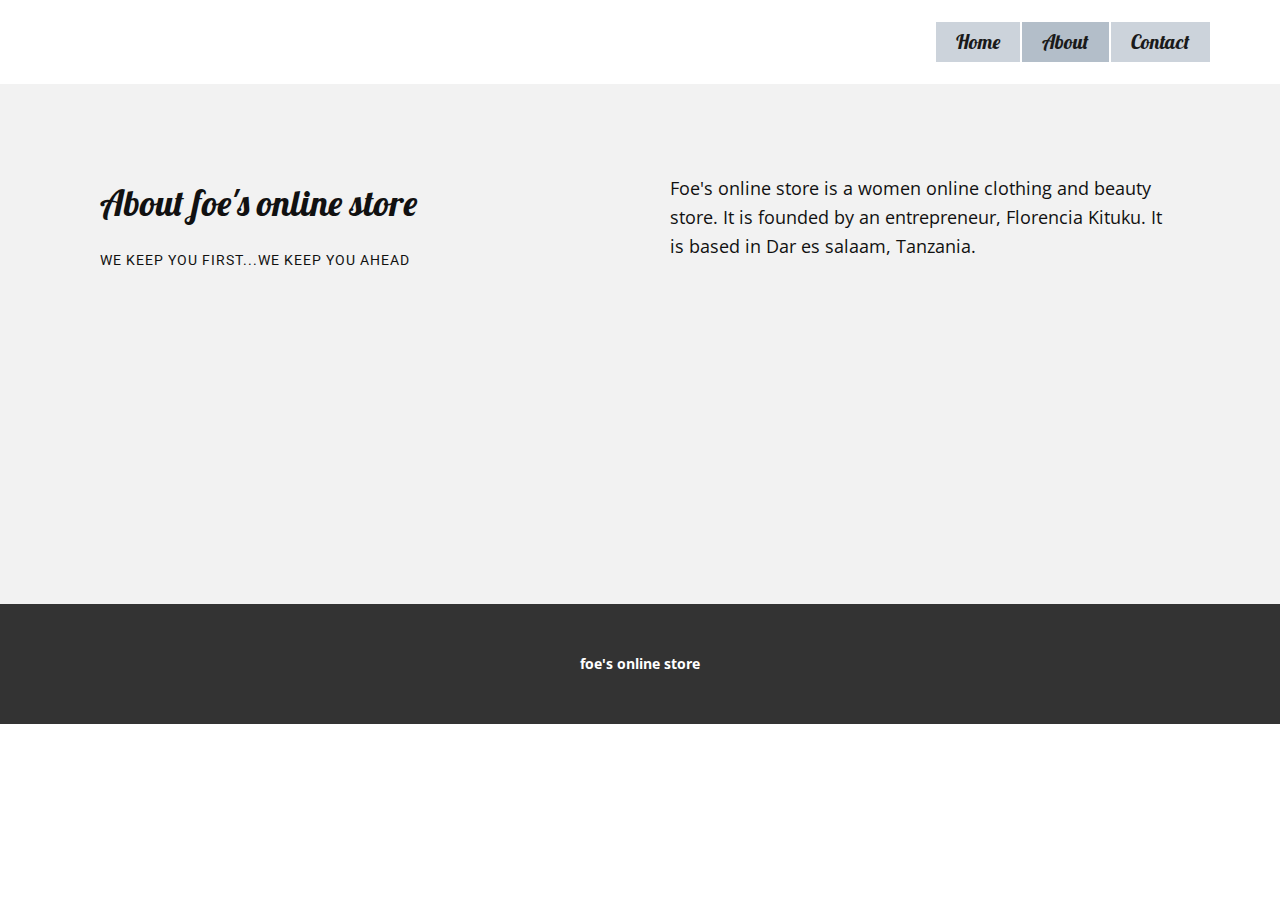
<file: About.html>
<!DOCTYPE html>
<html style="font-size: 16px;">
  <head>
    <meta name="viewport" content="width=device-width, initial-scale=1.0">
    <meta charset="utf-8">
    <meta name="keywords" content="About foe's online store">
    <meta name="description" content="">
    <meta name="page_type" content="np-template-header-footer-from-plugin">
    <title>About</title>
    <link rel="stylesheet" href="nicepage.css" media="screen">
<link rel="stylesheet" href="About.css" media="screen">
    <script class="u-script" type="text/javascript" src="jquery.js" defer=""></script>
    <script class="u-script" type="text/javascript" src="nicepage.js" defer=""></script>
    <meta name="generator" content="Nicepage 3.14.1, nicepage.com">
    <link id="u-theme-google-font" rel="stylesheet" href="https://fonts.googleapis.com/css?family=Roboto:100,100i,300,300i,400,400i,500,500i,700,700i,900,900i|Open+Sans:300,300i,400,400i,600,600i,700,700i,800,800i">
    <link id="u-page-google-font" rel="stylesheet" href="https://fonts.googleapis.com/css?family=Lobster:400">
    
    
    <script type="application/ld+json">{
		"@context": "http://schema.org",
		"@type": "Organization",
		"name": "",
		"url": "index.html"
}</script>
    <meta property="og:title" content="About">
    <meta property="og:type" content="website">
    <meta name="theme-color" content="#478ac9">
    <link rel="canonical" href="index.html">
    <meta property="og:url" content="index.html">
  </head>
  <body class="u-body"><header class="u-clearfix u-header u-header" id="sec-e94a"><div class="u-clearfix u-sheet u-sheet-1">
        <nav class="u-menu u-menu-dropdown u-offcanvas u-menu-1">
          <div class="menu-collapse u-custom-font u-font-lobster" style="font-size: 1.25rem; letter-spacing: 0px;">
            <a class="u-button-style u-custom-active-border-color u-custom-active-color u-custom-border u-custom-border-color u-custom-borders u-custom-color u-custom-hover-border-color u-custom-hover-color u-custom-left-right-menu-spacing u-custom-padding-bottom u-custom-text-active-color u-custom-text-color u-custom-text-hover-color u-custom-top-bottom-menu-spacing u-nav-link u-text-active-palette-1-base u-text-hover-palette-2-base" href="#">
              <svg><use xmlns:xlink="http://www.w3.org/1999/xlink" xlink:href="#menu-hamburger"></use></svg>
              <svg version="1.1" xmlns="http://www.w3.org/2000/svg" xmlns:xlink="http://www.w3.org/1999/xlink"><defs><symbol id="menu-hamburger" viewBox="0 0 16 16" style="width: 16px; height: 16px;"><rect y="1" width="16" height="2"></rect><rect y="7" width="16" height="2"></rect><rect y="13" width="16" height="2"></rect>
</symbol>
</defs></svg>
            </a>
          </div>
          <div class="u-custom-menu u-nav-container">
            <ul class="u-custom-font u-font-lobster u-nav u-spacing-2 u-unstyled u-nav-1"><li class="u-nav-item"><a class="u-border-active-palette-1-base u-border-hover-palette-1-base u-button-style u-nav-link u-palette-5-light-1 u-text-active-grey-90 u-text-grey-90 u-text-hover-grey-90" href="Home.html" style="padding: 10px 20px;">Home</a>
</li><li class="u-nav-item"><a class="u-border-active-palette-1-base u-border-hover-palette-1-base u-button-style u-nav-link u-palette-5-light-1 u-text-active-grey-90 u-text-grey-90 u-text-hover-grey-90" href="About.html" style="padding: 10px 20px;">About</a>
</li><li class="u-nav-item"><a class="u-border-active-palette-1-base u-border-hover-palette-1-base u-button-style u-nav-link u-palette-5-light-1 u-text-active-grey-90 u-text-grey-90 u-text-hover-grey-90" href="Contact.html" style="padding: 10px 20px;">Contact</a>
</li></ul>
          </div>
          <div class="u-custom-menu u-nav-container-collapse">
            <div class="u-black u-container-style u-inner-container-layout u-opacity u-opacity-95 u-sidenav">
              <div class="u-sidenav-overflow">
                <div class="u-menu-close"></div>
                <ul class="u-align-center u-nav u-popupmenu-items u-unstyled u-nav-2"><li class="u-nav-item"><a class="u-button-style u-nav-link" href="Home.html" style="padding: 10px 20px;">Home</a>
</li><li class="u-nav-item"><a class="u-button-style u-nav-link" href="About.html" style="padding: 10px 20px;">About</a>
</li><li class="u-nav-item"><a class="u-button-style u-nav-link" href="Contact.html" style="padding: 10px 20px;">Contact</a>
</li></ul>
              </div>
            </div>
            <div class="u-black u-menu-overlay u-opacity u-opacity-70"></div>
          </div>
        </nav>
      </div></header>
    <section class="u-clearfix u-grey-5 u-section-1" id="sec-e6d4">
      <div class="u-clearfix u-sheet u-sheet-1">
        <div class="u-clearfix u-expanded-width u-layout-wrap u-layout-wrap-1">
          <div class="u-layout">
            <div class="u-layout-row">
              <div class="u-container-style u-layout-cell u-left-cell u-size-30 u-layout-cell-1">
                <div class="u-container-layout u-valign-top u-container-layout-1">
                  <h2 class="u-custom-font u-font-lobster u-text u-text-1">About foe's online store</h2>
                  <h5 class="u-text u-text-2">we keep you first...we keep you ahead</h5>
                </div>
              </div>
              <div class="u-container-style u-layout-cell u-right-cell u-size-30 u-layout-cell-2">
                <div class="u-container-layout u-container-layout-2">
                  <p class="u-text u-text-3">Foe's online store is a women online clothing and beauty store. It is founded by an entrepreneur, Florencia Kituku. It is based in Dar es salaam, Tanzania.</p>
                </div>
              </div>
            </div>
          </div>
        </div>
      </div>
    </section>
    
    
    <footer class="u-align-center u-clearfix u-footer u-grey-80 u-footer" id="sec-0c6c"><div class="u-clearfix u-sheet u-sheet-1">
        <p class="u-small-text u-text u-text-variant u-text-1">foe's online store<span style="font-weight: 700;"></span>
        </p>
      </div></footer>
    
  </body>
</html>
</file>
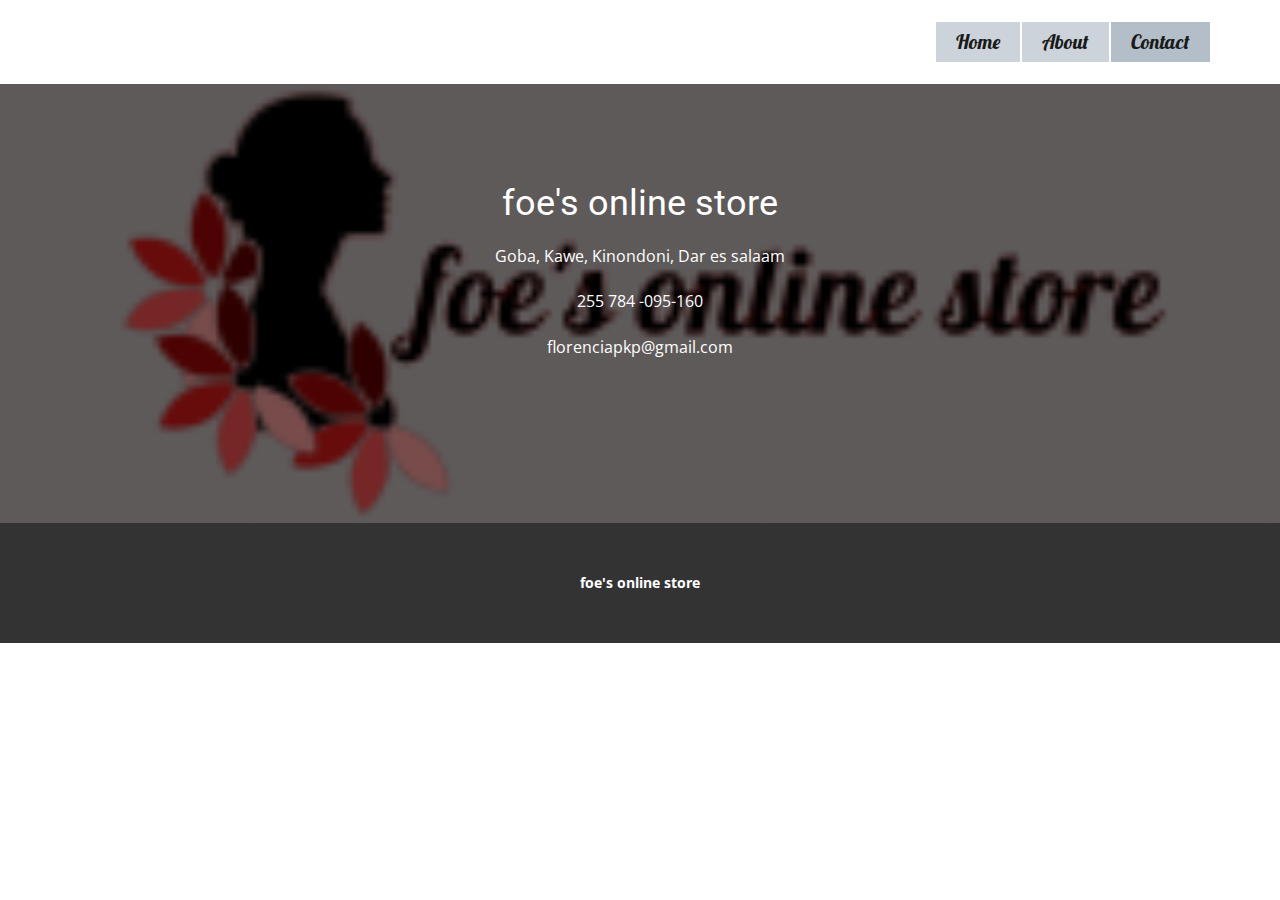
<file: Contact.html>
<!DOCTYPE html>
<html style="font-size: 16px;">
  <head>
    <meta name="viewport" content="width=device-width, initial-scale=1.0">
    <meta charset="utf-8">
    <meta name="keywords" content="foe's online store">
    <meta name="description" content="">
    <meta name="page_type" content="np-template-header-footer-from-plugin">
    <title>Contact</title>
    <link rel="stylesheet" href="nicepage.css" media="screen">
<link rel="stylesheet" href="Contact.css" media="screen">
    <script class="u-script" type="text/javascript" src="jquery.js" defer=""></script>
    <script class="u-script" type="text/javascript" src="nicepage.js" defer=""></script>
    <meta name="generator" content="Nicepage 3.14.1, nicepage.com">
    <link id="u-theme-google-font" rel="stylesheet" href="https://fonts.googleapis.com/css?family=Roboto:100,100i,300,300i,400,400i,500,500i,700,700i,900,900i|Open+Sans:300,300i,400,400i,600,600i,700,700i,800,800i">
    <link id="u-page-google-font" rel="stylesheet" href="https://fonts.googleapis.com/css?family=Lobster:400">
    
    
    <script type="application/ld+json">{
		"@context": "http://schema.org",
		"@type": "Organization",
		"name": "",
		"url": "index.html"
}</script>
    <meta property="og:title" content="Contact">
    <meta property="og:type" content="website">
    <meta name="theme-color" content="#478ac9">
    <link rel="canonical" href="index.html">
    <meta property="og:url" content="index.html">
  </head>
  <body class="u-body"><header class="u-clearfix u-header u-header" id="sec-e94a"><div class="u-clearfix u-sheet u-sheet-1">
        <nav class="u-menu u-menu-dropdown u-offcanvas u-menu-1">
          <div class="menu-collapse u-custom-font u-font-lobster" style="font-size: 1.25rem; letter-spacing: 0px;">
            <a class="u-button-style u-custom-active-border-color u-custom-active-color u-custom-border u-custom-border-color u-custom-borders u-custom-color u-custom-hover-border-color u-custom-hover-color u-custom-left-right-menu-spacing u-custom-padding-bottom u-custom-text-active-color u-custom-text-color u-custom-text-hover-color u-custom-top-bottom-menu-spacing u-nav-link u-text-active-palette-1-base u-text-hover-palette-2-base" href="#">
              <svg><use xmlns:xlink="http://www.w3.org/1999/xlink" xlink:href="#menu-hamburger"></use></svg>
              <svg version="1.1" xmlns="http://www.w3.org/2000/svg" xmlns:xlink="http://www.w3.org/1999/xlink"><defs><symbol id="menu-hamburger" viewBox="0 0 16 16" style="width: 16px; height: 16px;"><rect y="1" width="16" height="2"></rect><rect y="7" width="16" height="2"></rect><rect y="13" width="16" height="2"></rect>
</symbol>
</defs></svg>
            </a>
          </div>
          <div class="u-custom-menu u-nav-container">
            <ul class="u-custom-font u-font-lobster u-nav u-spacing-2 u-unstyled u-nav-1"><li class="u-nav-item"><a class="u-border-active-palette-1-base u-border-hover-palette-1-base u-button-style u-nav-link u-palette-5-light-1 u-text-active-grey-90 u-text-grey-90 u-text-hover-grey-90" href="Home.html" style="padding: 10px 20px;">Home</a>
</li><li class="u-nav-item"><a class="u-border-active-palette-1-base u-border-hover-palette-1-base u-button-style u-nav-link u-palette-5-light-1 u-text-active-grey-90 u-text-grey-90 u-text-hover-grey-90" href="About.html" style="padding: 10px 20px;">About</a>
</li><li class="u-nav-item"><a class="u-border-active-palette-1-base u-border-hover-palette-1-base u-button-style u-nav-link u-palette-5-light-1 u-text-active-grey-90 u-text-grey-90 u-text-hover-grey-90" href="Contact.html" style="padding: 10px 20px;">Contact</a>
</li></ul>
          </div>
          <div class="u-custom-menu u-nav-container-collapse">
            <div class="u-black u-container-style u-inner-container-layout u-opacity u-opacity-95 u-sidenav">
              <div class="u-sidenav-overflow">
                <div class="u-menu-close"></div>
                <ul class="u-align-center u-nav u-popupmenu-items u-unstyled u-nav-2"><li class="u-nav-item"><a class="u-button-style u-nav-link" href="Home.html" style="padding: 10px 20px;">Home</a>
</li><li class="u-nav-item"><a class="u-button-style u-nav-link" href="About.html" style="padding: 10px 20px;">About</a>
</li><li class="u-nav-item"><a class="u-button-style u-nav-link" href="Contact.html" style="padding: 10px 20px;">Contact</a>
</li></ul>
              </div>
            </div>
            <div class="u-black u-menu-overlay u-opacity u-opacity-70"></div>
          </div>
        </nav>
      </div></header>
    <section class="u-align-center u-clearfix u-image u-shading u-section-1" src="" data-image-width="200" data-image-height="200" id="sec-18ce">
      <div class="u-clearfix u-sheet u-sheet-1">
        <h2 class="u-text u-text-1">foe's online store</h2>
        <p class="u-text u-text-2">Goba, Kawe, Kinondoni, Dar es salaam</p>
        <p class="u-text u-text-3">255 784 -095-160</p>
        <p class="u-text u-text-4">florenciapkp@gmail.com</p>
      </div>
    </section>
    
    
    <footer class="u-align-center u-clearfix u-footer u-grey-80 u-footer" id="sec-0c6c"><div class="u-clearfix u-sheet u-sheet-1">
        <p class="u-small-text u-text u-text-variant u-text-1">foe's online store<span style="font-weight: 700;"></span>
        </p>
      </div></footer>
    
  </body>
</html>
</file>
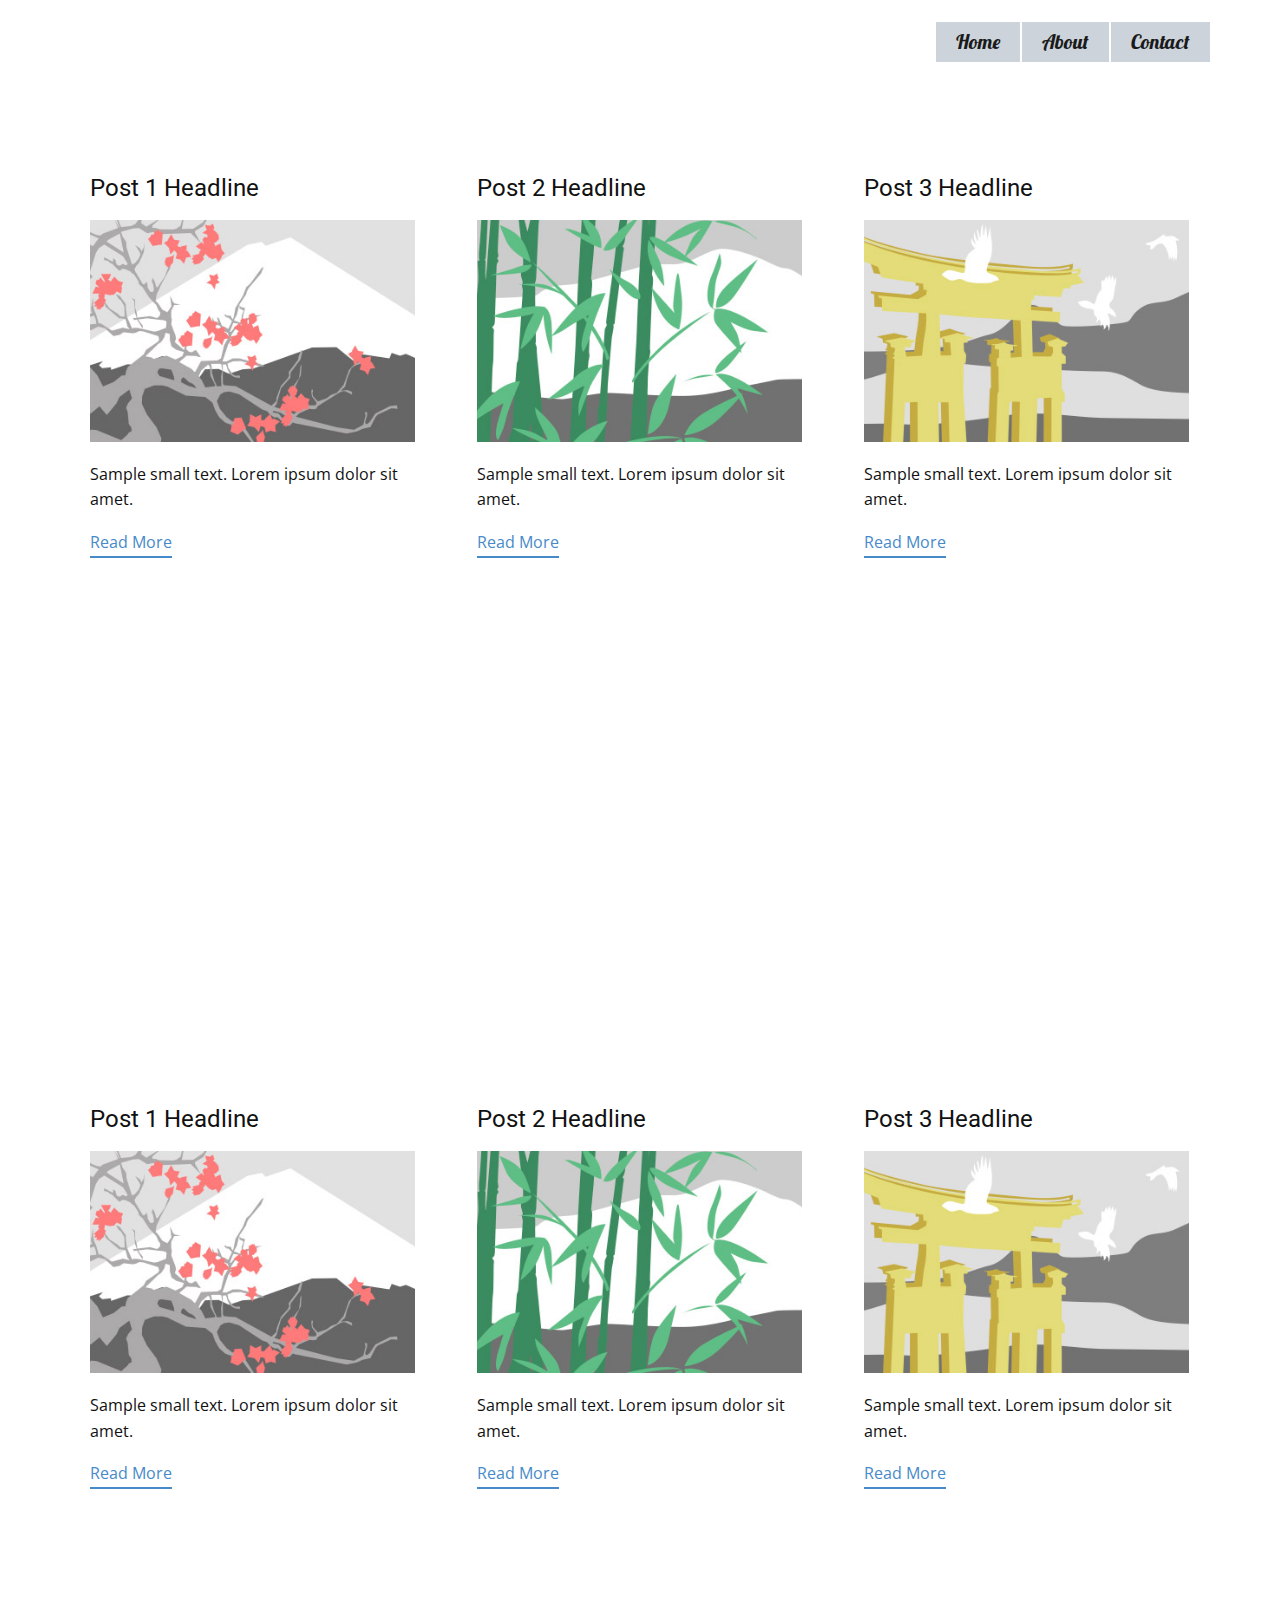
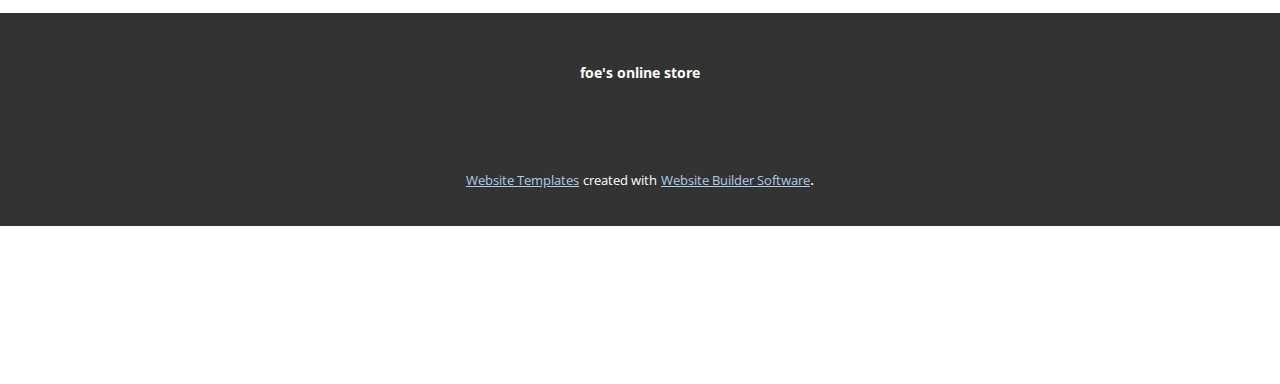
<file: blog/blog.html>
<html style="font-size: 16px;"><head>
    <meta name="viewport" content="width=device-width, initial-scale=1.0">
    <meta charset="utf-8">
    <meta name="keywords" content="">
    <meta name="description" content="">
    <meta name="page_type" content="np-template-header-footer-from-plugin">
    <title>Blog Template</title>
    <link rel="stylesheet" href="../nicepage.css" media="screen">
<link rel="stylesheet" href="../Blog-Template.css" media="screen">
    <script class="u-script" type="text/javascript" src="../jquery.js" defer=""></script>
    <script class="u-script" type="text/javascript" src="../nicepage.js" defer=""></script>
    <meta name="generator" content="Nicepage 3.14.1, nicepage.com">
    <link id="u-theme-google-font" rel="stylesheet" href="https://fonts.googleapis.com/css?family=Roboto:100,100i,300,300i,400,400i,500,500i,700,700i,900,900i|Open+Sans:300,300i,400,400i,600,600i,700,700i,800,800i">
    <link id="u-page-google-font" rel="stylesheet" href="https://fonts.googleapis.com/css?family=Lobster:400">
    
    
    
    <script type="application/ld+json">{
		"@context": "http://schema.org",
		"@type": "Organization",
		"name": "",
		"url": "index.html"
}</script>
    <meta property="og:title" content="Blog Template">
    <meta property="og:type" content="website">
    <meta name="theme-color" content="#478ac9">
    <link rel="canonical" href="../index.html">
    <meta property="og:url" content="index.html">
  </head>
  <body class="u-body"><header class="u-clearfix u-header u-header" id="sec-e94a"><div class="u-clearfix u-sheet u-sheet-1">
        <nav class="u-menu u-menu-dropdown u-offcanvas u-menu-1">
          <div class="menu-collapse u-custom-font u-font-lobster" style="font-size: 1.25rem; letter-spacing: 0px;">
            <a class="u-button-style u-custom-active-border-color u-custom-active-color u-custom-border u-custom-border-color u-custom-borders u-custom-color u-custom-hover-border-color u-custom-hover-color u-custom-left-right-menu-spacing u-custom-padding-bottom u-custom-text-active-color u-custom-text-color u-custom-text-hover-color u-custom-top-bottom-menu-spacing u-nav-link u-text-active-palette-1-base u-text-hover-palette-2-base" href="#">
              <svg><use xmlns:xlink="http://www.w3.org/1999/xlink" xlink:href="#menu-hamburger"></use></svg>
              <svg version="1.1" xmlns="http://www.w3.org/2000/svg" xmlns:xlink="http://www.w3.org/1999/xlink"><defs><symbol id="menu-hamburger" viewBox="0 0 16 16" style="width: 16px; height: 16px;"><rect y="1" width="16" height="2"></rect><rect y="7" width="16" height="2"></rect><rect y="13" width="16" height="2"></rect>
</symbol>
</defs></svg>
            </a>
          </div>
          <div class="u-custom-menu u-nav-container">
            <ul class="u-custom-font u-font-lobster u-nav u-spacing-2 u-unstyled u-nav-1"><li class="u-nav-item"><a class="u-border-active-palette-1-base u-border-hover-palette-1-base u-button-style u-nav-link u-palette-5-light-1 u-text-active-grey-90 u-text-grey-90 u-text-hover-grey-90" href="../Home.html" style="padding: 10px 20px;">Home</a>
</li><li class="u-nav-item"><a class="u-border-active-palette-1-base u-border-hover-palette-1-base u-button-style u-nav-link u-palette-5-light-1 u-text-active-grey-90 u-text-grey-90 u-text-hover-grey-90" href="../About.html" style="padding: 10px 20px;">About</a>
</li><li class="u-nav-item"><a class="u-border-active-palette-1-base u-border-hover-palette-1-base u-button-style u-nav-link u-palette-5-light-1 u-text-active-grey-90 u-text-grey-90 u-text-hover-grey-90" href="../Contact.html" style="padding: 10px 20px;">Contact</a>
</li></ul>
          </div>
          <div class="u-custom-menu u-nav-container-collapse">
            <div class="u-black u-container-style u-inner-container-layout u-opacity u-opacity-95 u-sidenav">
              <div class="u-sidenav-overflow">
                <div class="u-menu-close"></div>
                <ul class="u-align-center u-nav u-popupmenu-items u-unstyled u-nav-2"><li class="u-nav-item"><a class="u-button-style u-nav-link" href="../Home.html" style="padding: 10px 20px;">Home</a>
</li><li class="u-nav-item"><a class="u-button-style u-nav-link" href="../About.html" style="padding: 10px 20px;">About</a>
</li><li class="u-nav-item"><a class="u-button-style u-nav-link" href="../Contact.html" style="padding: 10px 20px;">Contact</a>
</li></ul>
              </div>
            </div>
            <div class="u-black u-menu-overlay u-opacity u-opacity-70"></div>
          </div>
        </nav>
      </div></header>
    <section class="u-clearfix u-section-1" id="sec-0a91">
      <div class="u-clearfix u-sheet u-valign-middle u-sheet-1"><!--blog--><!--blog_options_json--><!--{"type":"Recent","source":"","tags":"","count":"","gridProps":[{"mode":"XL","columns":3,"gap":22,"styles":".u-section-1 .u-repeater-1 {grid-auto-rows: [[XL_VALUE]] !important}"},{"mode":"LG","columns":3,"gap":22,"styles":"@media (max-width: 1199px) {.u-section-1 .u-repeater-1 {grid-auto-rows: [[LG_VALUE]] !important}}"},{"mode":"MD","columns":2,"gap":22,"styles":"@media (max-width: 991px) {.u-section-1 .u-repeater-1 {grid-auto-rows: [[MD_VALUE]] !important}}"},{"mode":"SM","columns":1,"gap":22,"styles":"@media (max-width: 767px) {.u-section-1 .u-repeater-1 {grid-auto-rows: [[SM_VALUE]] !important}}"},{"mode":"XS","columns":1,"gap":22,"styles":"@media (max-width: 575px) {.u-section-1 .u-repeater-1 {grid-auto-rows: [[XS_VALUE]] !important}}"}]}--><!--/blog_options_json-->
        <div class="u-blog u-expanded-width u-repeater u-repeater-1"><!--blog_post-->
          <div class="u-blog-post u-container-style u-repeater-item u-white u-repeater-item-1">
            <div class="u-container-layout u-similar-container u-valign-top u-container-layout-1"><!--blog_post_header-->
              <h4 class="u-blog-control u-text u-text-1">
                <a class="u-post-header-link" href="../blog/post.html"><!--blog_post_header_content-->Post 1 Headline<!--/blog_post_header_content--></a>
              </h4><!--/blog_post_header--><!--blog_post_image-->
              <a class="u-post-header-link" href="../blog/post.html"><img alt="" class="u-blog-control u-expanded-width u-image u-image-default u-image-1" src="[data-uri]"></a><!--/blog_post_image--><!--blog_post_content-->
              <div class="u-blog-control u-post-content u-text u-text-2 fr-view">Sample small text. Lorem ipsum dolor sit amet.</div><!--/blog_post_content--><!--blog_post_readmore-->
              <a href="../blog/post.html" class="u-blog-control u-border-2 u-border-palette-1-base u-btn u-btn-rectangle u-button-style u-none u-btn-1"><!--blog_post_readmore_content-->Read More<!--/blog_post_readmore_content--></a><!--/blog_post_readmore-->
            </div>
          </div><div class="u-blog-post u-container-style u-repeater-item u-video-cover u-white">
            <div class="u-container-layout u-similar-container u-valign-top u-container-layout-2"><!--blog_post_header-->
              <h4 class="u-blog-control u-text u-text-3">
                <a class="u-post-header-link" href="../blog/post-1.html"><!--blog_post_header_content-->Post 2 Headline<!--/blog_post_header_content--></a>
              </h4><!--/blog_post_header--><!--blog_post_image-->
              <a class="u-post-header-link" href="../blog/post-1.html"><img alt="" class="u-blog-control u-expanded-width u-image u-image-default u-image-2" src="[data-uri]"></a><!--/blog_post_image--><!--blog_post_content-->
              <div class="u-blog-control u-post-content u-text u-text-4 fr-view">Sample small text. Lorem ipsum dolor sit amet.</div><!--/blog_post_content--><!--blog_post_readmore-->
              <a href="../blog/post-1.html" class="u-blog-control u-border-2 u-border-palette-1-base u-btn u-btn-rectangle u-button-style u-none u-btn-2"><!--blog_post_readmore_content-->Read More<!--/blog_post_readmore_content--></a><!--/blog_post_readmore-->
            </div>
          </div><div class="u-blog-post u-container-style u-repeater-item u-video-cover u-white">
            <div class="u-container-layout u-similar-container u-valign-top u-container-layout-3"><!--blog_post_header-->
              <h4 class="u-blog-control u-text u-text-5">
                <a class="u-post-header-link" href="../blog/post-2.html"><!--blog_post_header_content-->Post 3 Headline<!--/blog_post_header_content--></a>
              </h4><!--/blog_post_header--><!--blog_post_image-->
              <a class="u-post-header-link" href="../blog/post-2.html"><img alt="" class="u-blog-control u-expanded-width u-image u-image-default u-image-3" src="[data-uri]"></a><!--/blog_post_image--><!--blog_post_content-->
              <div class="u-blog-control u-post-content u-text u-text-6 fr-view">Sample small text. Lorem ipsum dolor sit amet.</div><!--/blog_post_content--><!--blog_post_readmore-->
              <a href="../blog/post-2.html" class="u-blog-control u-border-2 u-border-palette-1-base u-btn u-btn-rectangle u-button-style u-none u-btn-3"><!--blog_post_readmore_content-->Read More<!--/blog_post_readmore_content--></a><!--/blog_post_readmore-->
            </div>
          </div><div class="u-blog-post u-container-style u-repeater-item u-white u-repeater-item-1">
            <div class="u-container-layout u-similar-container u-valign-top u-container-layout-1"><!--blog_post_header-->
              <h4 class="u-blog-control u-text u-text-1">
                <a class="u-post-header-link" href="../blog/post-3.html"><!--blog_post_header_content-->Post 1 Headline<!--/blog_post_header_content--></a>
              </h4><!--/blog_post_header--><!--blog_post_image-->
              <a class="u-post-header-link" href="../blog/post-3.html"><img alt="" class="u-blog-control u-expanded-width u-image u-image-default u-image-1" src="[data-uri]"></a><!--/blog_post_image--><!--blog_post_content-->
              <div class="u-blog-control u-post-content u-text u-text-2 fr-view">Sample small text. Lorem ipsum dolor sit amet.</div><!--/blog_post_content--><!--blog_post_readmore-->
              <a href="../blog/post-3.html" class="u-blog-control u-border-2 u-border-palette-1-base u-btn u-btn-rectangle u-button-style u-none u-btn-1"><!--blog_post_readmore_content-->Read More<!--/blog_post_readmore_content--></a><!--/blog_post_readmore-->
            </div>
          </div><div class="u-blog-post u-container-style u-repeater-item u-video-cover u-white">
            <div class="u-container-layout u-similar-container u-valign-top u-container-layout-2"><!--blog_post_header-->
              <h4 class="u-blog-control u-text u-text-3">
                <a class="u-post-header-link" href="../blog/post-4.html"><!--blog_post_header_content-->Post 2 Headline<!--/blog_post_header_content--></a>
              </h4><!--/blog_post_header--><!--blog_post_image-->
              <a class="u-post-header-link" href="../blog/post-4.html"><img alt="" class="u-blog-control u-expanded-width u-image u-image-default u-image-2" src="[data-uri]"></a><!--/blog_post_image--><!--blog_post_content-->
              <div class="u-blog-control u-post-content u-text u-text-4 fr-view">Sample small text. Lorem ipsum dolor sit amet.</div><!--/blog_post_content--><!--blog_post_readmore-->
              <a href="../blog/post-4.html" class="u-blog-control u-border-2 u-border-palette-1-base u-btn u-btn-rectangle u-button-style u-none u-btn-2"><!--blog_post_readmore_content-->Read More<!--/blog_post_readmore_content--></a><!--/blog_post_readmore-->
            </div>
          </div><div class="u-blog-post u-container-style u-repeater-item u-video-cover u-white">
            <div class="u-container-layout u-similar-container u-valign-top u-container-layout-3"><!--blog_post_header-->
              <h4 class="u-blog-control u-text u-text-5">
                <a class="u-post-header-link" href="../blog/post-5.html"><!--blog_post_header_content-->Post 3 Headline<!--/blog_post_header_content--></a>
              </h4><!--/blog_post_header--><!--blog_post_image-->
              <a class="u-post-header-link" href="../blog/post-5.html"><img alt="" class="u-blog-control u-expanded-width u-image u-image-default u-image-3" src="[data-uri]"></a><!--/blog_post_image--><!--blog_post_content-->
              <div class="u-blog-control u-post-content u-text u-text-6 fr-view">Sample small text. Lorem ipsum dolor sit amet.</div><!--/blog_post_content--><!--blog_post_readmore-->
              <a href="../blog/post-5.html" class="u-blog-control u-border-2 u-border-palette-1-base u-btn u-btn-rectangle u-button-style u-none u-btn-3"><!--blog_post_readmore_content-->Read More<!--/blog_post_readmore_content--></a><!--/blog_post_readmore-->
            </div>
          </div><!--/blog_post--><!--blog_post-->
          <!--/blog_post--><!--blog_post-->
          <!--/blog_post-->
        </div><!--/blog-->
      </div>
    </section>
    <section class="u-clearfix u-section-2" id="sec-d94c">
      <div class="u-clearfix u-sheet u-sheet-1"></div>
    </section>
    
    
    <footer class="u-align-center u-clearfix u-footer u-grey-80 u-footer" id="sec-0c6c"><div class="u-clearfix u-sheet u-sheet-1">
        <p class="u-small-text u-text u-text-variant u-text-1">foe's online store<span style="font-weight: 700;"></span>
        </p>
      </div></footer>
    <section class="u-backlink u-clearfix u-grey-80">
      <a class="u-link" href="https://nicepage.com/website-templates" target="_blank">
        <span>Website Templates</span>
      </a>
      <p class="u-text">
        <span>created with</span>
      </p>
      <a class="u-link" href="https://nicepage.com/" target="_blank">
        <span>Website Builder Software</span>
      </a>. 
    </section>
  
</body></html>
</file>
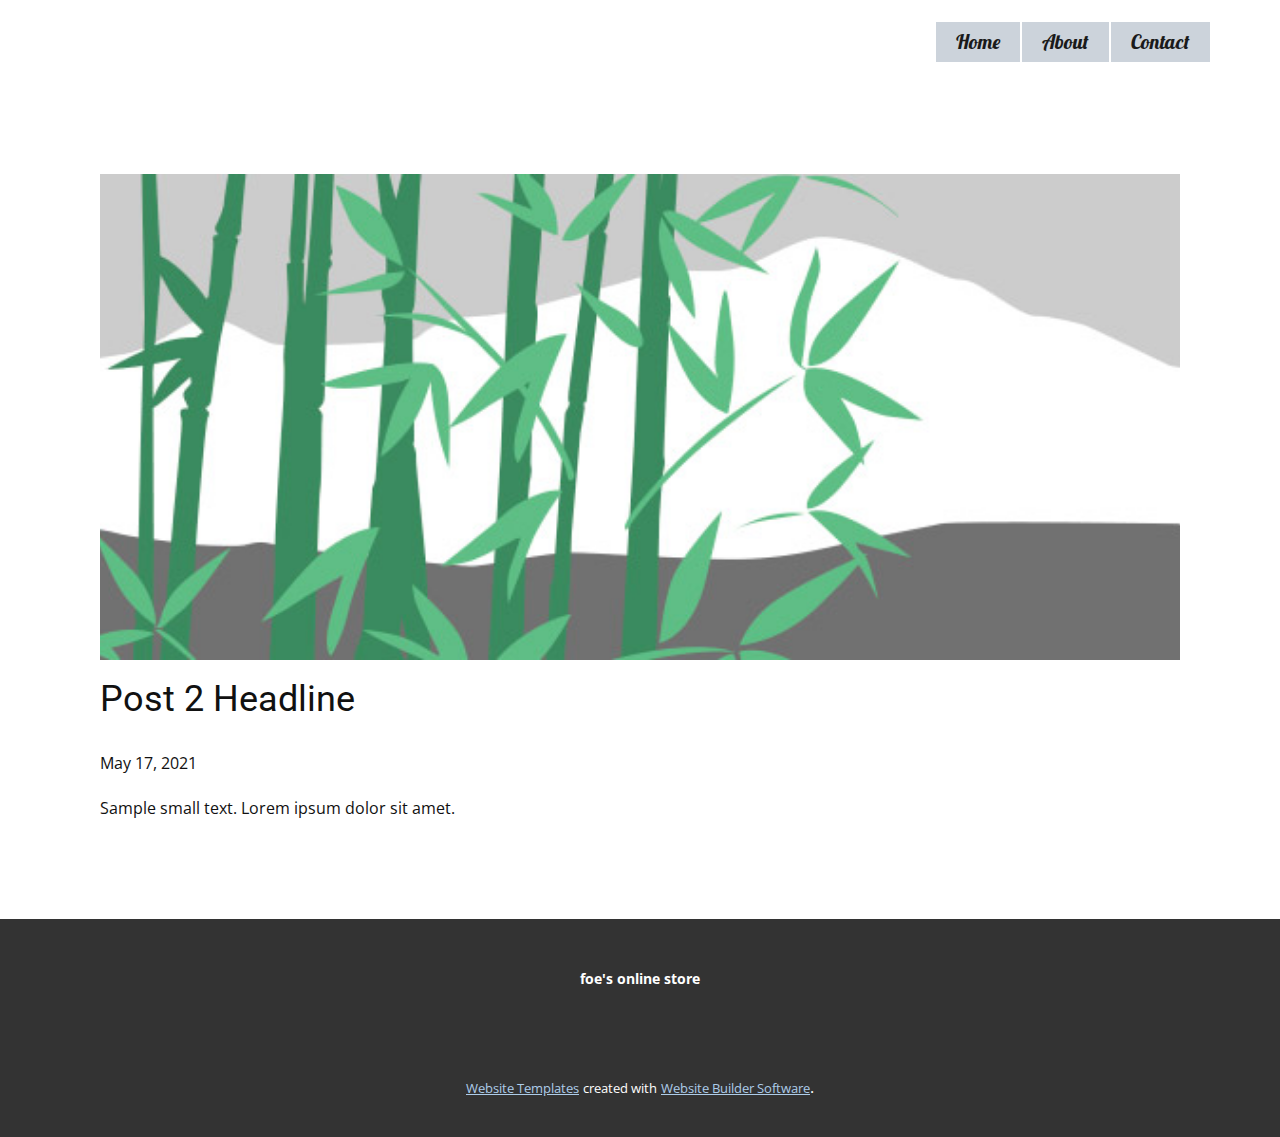
<file: blog/post-1.html>
<!doctype html>
<html style="font-size: 16px;"><head>
    <meta name="viewport" content="width=device-width, initial-scale=1.0">
    <meta charset="utf-8">
    <meta name="keywords" content="Post 1 Headline">
    <meta name="description" content="">
    <meta name="page_type" content="np-template-header-footer-from-plugin">
    <title>Post 2 Headline</title>
    <link rel="stylesheet" href="../nicepage.css" media="screen">
<link rel="stylesheet" href="../Post-Template.css" media="screen">
    <script class="u-script" type="text/javascript" src="../jquery.js" defer=""></script>
    <script class="u-script" type="text/javascript" src="../nicepage.js" defer=""></script>
    <meta name="generator" content="Nicepage 3.14.1, nicepage.com">
    <link id="u-theme-google-font" rel="stylesheet" href="https://fonts.googleapis.com/css?family=Roboto:100,100i,300,300i,400,400i,500,500i,700,700i,900,900i|Open+Sans:300,300i,400,400i,600,600i,700,700i,800,800i">
    <link id="u-page-google-font" rel="stylesheet" href="https://fonts.googleapis.com/css?family=Lobster:400">
    
    
    <script type="application/ld+json">{
		"@context": "http://schema.org",
		"@type": "Organization",
		"name": "",
		"url": "index.html"
}</script>
    <meta property="og:title" content="Post Template">
    <meta property="og:type" content="website">
    <meta name="theme-color" content="#478ac9">
    <link rel="canonical" href="../index.html">
    <meta property="og:url" content="index.html">
  </head>
  <body class="u-body"><header class="u-clearfix u-header u-header" id="sec-e94a"><div class="u-clearfix u-sheet u-sheet-1">
        <nav class="u-menu u-menu-dropdown u-offcanvas u-menu-1">
          <div class="menu-collapse u-custom-font u-font-lobster" style="font-size: 1.25rem; letter-spacing: 0px;">
            <a class="u-button-style u-custom-active-border-color u-custom-active-color u-custom-border u-custom-border-color u-custom-borders u-custom-color u-custom-hover-border-color u-custom-hover-color u-custom-left-right-menu-spacing u-custom-padding-bottom u-custom-text-active-color u-custom-text-color u-custom-text-hover-color u-custom-top-bottom-menu-spacing u-nav-link u-text-active-palette-1-base u-text-hover-palette-2-base" href="#">
              <svg><use xmlns:xlink="http://www.w3.org/1999/xlink" xlink:href="#menu-hamburger"></use></svg>
              <svg version="1.1" xmlns="http://www.w3.org/2000/svg" xmlns:xlink="http://www.w3.org/1999/xlink"><defs><symbol id="menu-hamburger" viewBox="0 0 16 16" style="width: 16px; height: 16px;"><rect y="1" width="16" height="2"></rect><rect y="7" width="16" height="2"></rect><rect y="13" width="16" height="2"></rect>
</symbol>
</defs></svg>
            </a>
          </div>
          <div class="u-custom-menu u-nav-container">
            <ul class="u-custom-font u-font-lobster u-nav u-spacing-2 u-unstyled u-nav-1"><li class="u-nav-item"><a class="u-border-active-palette-1-base u-border-hover-palette-1-base u-button-style u-nav-link u-palette-5-light-1 u-text-active-grey-90 u-text-grey-90 u-text-hover-grey-90" href="../Home.html" style="padding: 10px 20px;">Home</a>
</li><li class="u-nav-item"><a class="u-border-active-palette-1-base u-border-hover-palette-1-base u-button-style u-nav-link u-palette-5-light-1 u-text-active-grey-90 u-text-grey-90 u-text-hover-grey-90" href="../About.html" style="padding: 10px 20px;">About</a>
</li><li class="u-nav-item"><a class="u-border-active-palette-1-base u-border-hover-palette-1-base u-button-style u-nav-link u-palette-5-light-1 u-text-active-grey-90 u-text-grey-90 u-text-hover-grey-90" href="../Contact.html" style="padding: 10px 20px;">Contact</a>
</li></ul>
          </div>
          <div class="u-custom-menu u-nav-container-collapse">
            <div class="u-black u-container-style u-inner-container-layout u-opacity u-opacity-95 u-sidenav">
              <div class="u-sidenav-overflow">
                <div class="u-menu-close"></div>
                <ul class="u-align-center u-nav u-popupmenu-items u-unstyled u-nav-2"><li class="u-nav-item"><a class="u-button-style u-nav-link" href="../Home.html" style="padding: 10px 20px;">Home</a>
</li><li class="u-nav-item"><a class="u-button-style u-nav-link" href="../About.html" style="padding: 10px 20px;">About</a>
</li><li class="u-nav-item"><a class="u-button-style u-nav-link" href="../Contact.html" style="padding: 10px 20px;">Contact</a>
</li></ul>
              </div>
            </div>
            <div class="u-black u-menu-overlay u-opacity u-opacity-70"></div>
          </div>
        </nav>
      </div></header>
    <section class="u-align-center u-clearfix u-section-1" id="sec-48f7">
      <div class="u-clearfix u-sheet u-valign-middle-md u-valign-middle-sm u-valign-middle-xs u-sheet-1"><!--post_details--><!--post_details_options_json--><!--{"source":""}--><!--/post_details_options_json--><!--blog_post-->
        <div class="u-container-style u-expanded-width u-post-details u-post-details-1">
          <div class="u-container-layout u-valign-middle u-container-layout-1"><!--blog_post_image-->
            <img alt="" class="u-blog-control u-expanded-width u-image u-image-default u-image-1" src="[data-uri]"><!--/blog_post_image--><!--blog_post_header-->
            <h2 class="u-blog-control u-text u-text-1">Post 2 Headline</h2><!--/blog_post_header--><!--blog_post_metadata-->
            <div class="u-blog-control u-metadata u-metadata-1"><!--blog_post_metadata_date-->
              <span class="u-meta-date u-meta-icon">May 17, 2021</span><!--/blog_post_metadata_date--><!--blog_post_metadata_category-->
              <!--/blog_post_metadata_category--><!--blog_post_metadata_comments-->
              <!--/blog_post_metadata_comments-->
            </div><!--/blog_post_metadata--><!--blog_post_content-->
            <div class="u-align-justify u-blog-control u-post-content u-text u-text-2 fr-view">
  Sample small text. Lorem ipsum dolor sit amet.
  </div><!--/blog_post_content-->
          </div>
        </div><!--/blog_post--><!--/post_details-->
      </div>
    </section>
    
    
    <footer class="u-align-center u-clearfix u-footer u-grey-80 u-footer" id="sec-0c6c"><div class="u-clearfix u-sheet u-sheet-1">
        <p class="u-small-text u-text u-text-variant u-text-1">foe's online store<span style="font-weight: 700;"></span>
        </p>
      </div></footer>
    <section class="u-backlink u-clearfix u-grey-80">
      <a class="u-link" href="https://nicepage.com/website-templates" target="_blank">
        <span>Website Templates</span>
      </a>
      <p class="u-text">
        <span>created with</span>
      </p>
      <a class="u-link" href="https://nicepage.com/" target="_blank">
        <span>Website Builder Software</span>
      </a>. 
    </section>
  
</body></html>
</file>
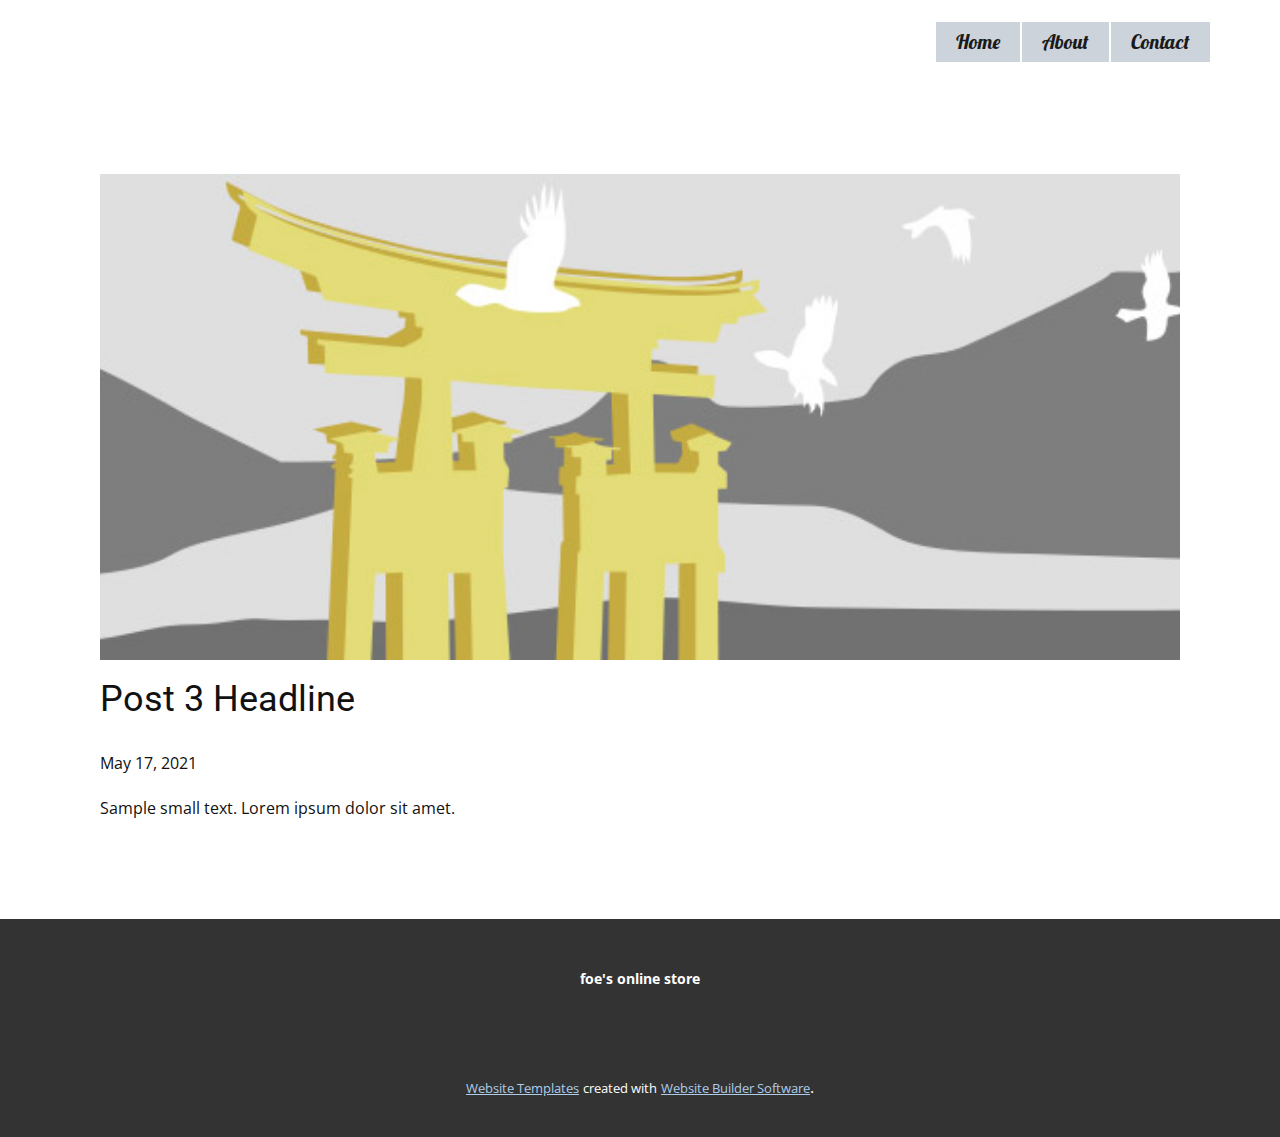
<file: blog/post-2.html>
<!doctype html>
<html style="font-size: 16px;"><head>
    <meta name="viewport" content="width=device-width, initial-scale=1.0">
    <meta charset="utf-8">
    <meta name="keywords" content="Post 1 Headline">
    <meta name="description" content="">
    <meta name="page_type" content="np-template-header-footer-from-plugin">
    <title>Post 3 Headline</title>
    <link rel="stylesheet" href="../nicepage.css" media="screen">
<link rel="stylesheet" href="../Post-Template.css" media="screen">
    <script class="u-script" type="text/javascript" src="../jquery.js" defer=""></script>
    <script class="u-script" type="text/javascript" src="../nicepage.js" defer=""></script>
    <meta name="generator" content="Nicepage 3.14.1, nicepage.com">
    <link id="u-theme-google-font" rel="stylesheet" href="https://fonts.googleapis.com/css?family=Roboto:100,100i,300,300i,400,400i,500,500i,700,700i,900,900i|Open+Sans:300,300i,400,400i,600,600i,700,700i,800,800i">
    <link id="u-page-google-font" rel="stylesheet" href="https://fonts.googleapis.com/css?family=Lobster:400">
    
    
    <script type="application/ld+json">{
		"@context": "http://schema.org",
		"@type": "Organization",
		"name": "",
		"url": "index.html"
}</script>
    <meta property="og:title" content="Post Template">
    <meta property="og:type" content="website">
    <meta name="theme-color" content="#478ac9">
    <link rel="canonical" href="../index.html">
    <meta property="og:url" content="index.html">
  </head>
  <body class="u-body"><header class="u-clearfix u-header u-header" id="sec-e94a"><div class="u-clearfix u-sheet u-sheet-1">
        <nav class="u-menu u-menu-dropdown u-offcanvas u-menu-1">
          <div class="menu-collapse u-custom-font u-font-lobster" style="font-size: 1.25rem; letter-spacing: 0px;">
            <a class="u-button-style u-custom-active-border-color u-custom-active-color u-custom-border u-custom-border-color u-custom-borders u-custom-color u-custom-hover-border-color u-custom-hover-color u-custom-left-right-menu-spacing u-custom-padding-bottom u-custom-text-active-color u-custom-text-color u-custom-text-hover-color u-custom-top-bottom-menu-spacing u-nav-link u-text-active-palette-1-base u-text-hover-palette-2-base" href="#">
              <svg><use xmlns:xlink="http://www.w3.org/1999/xlink" xlink:href="#menu-hamburger"></use></svg>
              <svg version="1.1" xmlns="http://www.w3.org/2000/svg" xmlns:xlink="http://www.w3.org/1999/xlink"><defs><symbol id="menu-hamburger" viewBox="0 0 16 16" style="width: 16px; height: 16px;"><rect y="1" width="16" height="2"></rect><rect y="7" width="16" height="2"></rect><rect y="13" width="16" height="2"></rect>
</symbol>
</defs></svg>
            </a>
          </div>
          <div class="u-custom-menu u-nav-container">
            <ul class="u-custom-font u-font-lobster u-nav u-spacing-2 u-unstyled u-nav-1"><li class="u-nav-item"><a class="u-border-active-palette-1-base u-border-hover-palette-1-base u-button-style u-nav-link u-palette-5-light-1 u-text-active-grey-90 u-text-grey-90 u-text-hover-grey-90" href="../Home.html" style="padding: 10px 20px;">Home</a>
</li><li class="u-nav-item"><a class="u-border-active-palette-1-base u-border-hover-palette-1-base u-button-style u-nav-link u-palette-5-light-1 u-text-active-grey-90 u-text-grey-90 u-text-hover-grey-90" href="../About.html" style="padding: 10px 20px;">About</a>
</li><li class="u-nav-item"><a class="u-border-active-palette-1-base u-border-hover-palette-1-base u-button-style u-nav-link u-palette-5-light-1 u-text-active-grey-90 u-text-grey-90 u-text-hover-grey-90" href="../Contact.html" style="padding: 10px 20px;">Contact</a>
</li></ul>
          </div>
          <div class="u-custom-menu u-nav-container-collapse">
            <div class="u-black u-container-style u-inner-container-layout u-opacity u-opacity-95 u-sidenav">
              <div class="u-sidenav-overflow">
                <div class="u-menu-close"></div>
                <ul class="u-align-center u-nav u-popupmenu-items u-unstyled u-nav-2"><li class="u-nav-item"><a class="u-button-style u-nav-link" href="../Home.html" style="padding: 10px 20px;">Home</a>
</li><li class="u-nav-item"><a class="u-button-style u-nav-link" href="../About.html" style="padding: 10px 20px;">About</a>
</li><li class="u-nav-item"><a class="u-button-style u-nav-link" href="../Contact.html" style="padding: 10px 20px;">Contact</a>
</li></ul>
              </div>
            </div>
            <div class="u-black u-menu-overlay u-opacity u-opacity-70"></div>
          </div>
        </nav>
      </div></header>
    <section class="u-align-center u-clearfix u-section-1" id="sec-48f7">
      <div class="u-clearfix u-sheet u-valign-middle-md u-valign-middle-sm u-valign-middle-xs u-sheet-1"><!--post_details--><!--post_details_options_json--><!--{"source":""}--><!--/post_details_options_json--><!--blog_post-->
        <div class="u-container-style u-expanded-width u-post-details u-post-details-1">
          <div class="u-container-layout u-valign-middle u-container-layout-1"><!--blog_post_image-->
            <img alt="" class="u-blog-control u-expanded-width u-image u-image-default u-image-1" src="[data-uri]"><!--/blog_post_image--><!--blog_post_header-->
            <h2 class="u-blog-control u-text u-text-1">Post 3 Headline</h2><!--/blog_post_header--><!--blog_post_metadata-->
            <div class="u-blog-control u-metadata u-metadata-1"><!--blog_post_metadata_date-->
              <span class="u-meta-date u-meta-icon">May 17, 2021</span><!--/blog_post_metadata_date--><!--blog_post_metadata_category-->
              <!--/blog_post_metadata_category--><!--blog_post_metadata_comments-->
              <!--/blog_post_metadata_comments-->
            </div><!--/blog_post_metadata--><!--blog_post_content-->
            <div class="u-align-justify u-blog-control u-post-content u-text u-text-2 fr-view">
  Sample small text. Lorem ipsum dolor sit amet.
  </div><!--/blog_post_content-->
          </div>
        </div><!--/blog_post--><!--/post_details-->
      </div>
    </section>
    
    
    <footer class="u-align-center u-clearfix u-footer u-grey-80 u-footer" id="sec-0c6c"><div class="u-clearfix u-sheet u-sheet-1">
        <p class="u-small-text u-text u-text-variant u-text-1">foe's online store<span style="font-weight: 700;"></span>
        </p>
      </div></footer>
    <section class="u-backlink u-clearfix u-grey-80">
      <a class="u-link" href="https://nicepage.com/website-templates" target="_blank">
        <span>Website Templates</span>
      </a>
      <p class="u-text">
        <span>created with</span>
      </p>
      <a class="u-link" href="https://nicepage.com/" target="_blank">
        <span>Website Builder Software</span>
      </a>. 
    </section>
  
</body></html>
</file>
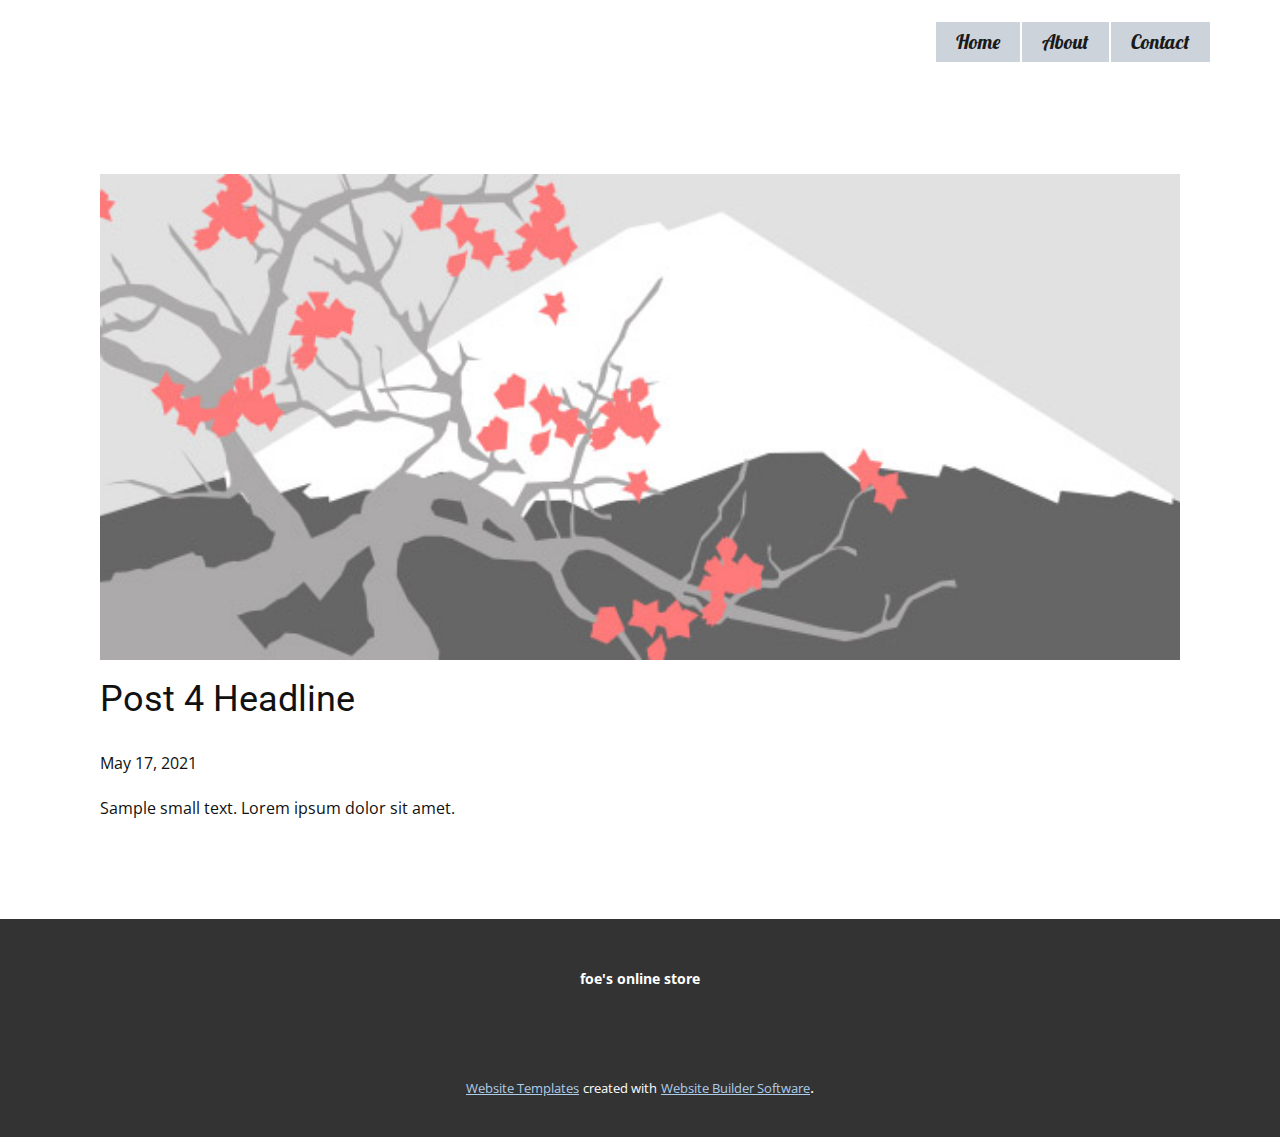
<file: blog/post-3.html>
<!doctype html>
<html style="font-size: 16px;"><head>
    <meta name="viewport" content="width=device-width, initial-scale=1.0">
    <meta charset="utf-8">
    <meta name="keywords" content="Post 1 Headline">
    <meta name="description" content="">
    <meta name="page_type" content="np-template-header-footer-from-plugin">
    <title>Post 4 Headline</title>
    <link rel="stylesheet" href="../nicepage.css" media="screen">
<link rel="stylesheet" href="../Post-Template.css" media="screen">
    <script class="u-script" type="text/javascript" src="../jquery.js" defer=""></script>
    <script class="u-script" type="text/javascript" src="../nicepage.js" defer=""></script>
    <meta name="generator" content="Nicepage 3.14.1, nicepage.com">
    <link id="u-theme-google-font" rel="stylesheet" href="https://fonts.googleapis.com/css?family=Roboto:100,100i,300,300i,400,400i,500,500i,700,700i,900,900i|Open+Sans:300,300i,400,400i,600,600i,700,700i,800,800i">
    <link id="u-page-google-font" rel="stylesheet" href="https://fonts.googleapis.com/css?family=Lobster:400">
    
    
    <script type="application/ld+json">{
		"@context": "http://schema.org",
		"@type": "Organization",
		"name": "",
		"url": "index.html"
}</script>
    <meta property="og:title" content="Post Template">
    <meta property="og:type" content="website">
    <meta name="theme-color" content="#478ac9">
    <link rel="canonical" href="../index.html">
    <meta property="og:url" content="index.html">
  </head>
  <body class="u-body"><header class="u-clearfix u-header u-header" id="sec-e94a"><div class="u-clearfix u-sheet u-sheet-1">
        <nav class="u-menu u-menu-dropdown u-offcanvas u-menu-1">
          <div class="menu-collapse u-custom-font u-font-lobster" style="font-size: 1.25rem; letter-spacing: 0px;">
            <a class="u-button-style u-custom-active-border-color u-custom-active-color u-custom-border u-custom-border-color u-custom-borders u-custom-color u-custom-hover-border-color u-custom-hover-color u-custom-left-right-menu-spacing u-custom-padding-bottom u-custom-text-active-color u-custom-text-color u-custom-text-hover-color u-custom-top-bottom-menu-spacing u-nav-link u-text-active-palette-1-base u-text-hover-palette-2-base" href="#">
              <svg><use xmlns:xlink="http://www.w3.org/1999/xlink" xlink:href="#menu-hamburger"></use></svg>
              <svg version="1.1" xmlns="http://www.w3.org/2000/svg" xmlns:xlink="http://www.w3.org/1999/xlink"><defs><symbol id="menu-hamburger" viewBox="0 0 16 16" style="width: 16px; height: 16px;"><rect y="1" width="16" height="2"></rect><rect y="7" width="16" height="2"></rect><rect y="13" width="16" height="2"></rect>
</symbol>
</defs></svg>
            </a>
          </div>
          <div class="u-custom-menu u-nav-container">
            <ul class="u-custom-font u-font-lobster u-nav u-spacing-2 u-unstyled u-nav-1"><li class="u-nav-item"><a class="u-border-active-palette-1-base u-border-hover-palette-1-base u-button-style u-nav-link u-palette-5-light-1 u-text-active-grey-90 u-text-grey-90 u-text-hover-grey-90" href="../Home.html" style="padding: 10px 20px;">Home</a>
</li><li class="u-nav-item"><a class="u-border-active-palette-1-base u-border-hover-palette-1-base u-button-style u-nav-link u-palette-5-light-1 u-text-active-grey-90 u-text-grey-90 u-text-hover-grey-90" href="../About.html" style="padding: 10px 20px;">About</a>
</li><li class="u-nav-item"><a class="u-border-active-palette-1-base u-border-hover-palette-1-base u-button-style u-nav-link u-palette-5-light-1 u-text-active-grey-90 u-text-grey-90 u-text-hover-grey-90" href="../Contact.html" style="padding: 10px 20px;">Contact</a>
</li></ul>
          </div>
          <div class="u-custom-menu u-nav-container-collapse">
            <div class="u-black u-container-style u-inner-container-layout u-opacity u-opacity-95 u-sidenav">
              <div class="u-sidenav-overflow">
                <div class="u-menu-close"></div>
                <ul class="u-align-center u-nav u-popupmenu-items u-unstyled u-nav-2"><li class="u-nav-item"><a class="u-button-style u-nav-link" href="../Home.html" style="padding: 10px 20px;">Home</a>
</li><li class="u-nav-item"><a class="u-button-style u-nav-link" href="../About.html" style="padding: 10px 20px;">About</a>
</li><li class="u-nav-item"><a class="u-button-style u-nav-link" href="../Contact.html" style="padding: 10px 20px;">Contact</a>
</li></ul>
              </div>
            </div>
            <div class="u-black u-menu-overlay u-opacity u-opacity-70"></div>
          </div>
        </nav>
      </div></header>
    <section class="u-align-center u-clearfix u-section-1" id="sec-48f7">
      <div class="u-clearfix u-sheet u-valign-middle-md u-valign-middle-sm u-valign-middle-xs u-sheet-1"><!--post_details--><!--post_details_options_json--><!--{"source":""}--><!--/post_details_options_json--><!--blog_post-->
        <div class="u-container-style u-expanded-width u-post-details u-post-details-1">
          <div class="u-container-layout u-valign-middle u-container-layout-1"><!--blog_post_image-->
            <img alt="" class="u-blog-control u-expanded-width u-image u-image-default u-image-1" src="[data-uri]"><!--/blog_post_image--><!--blog_post_header-->
            <h2 class="u-blog-control u-text u-text-1">Post 4 Headline</h2><!--/blog_post_header--><!--blog_post_metadata-->
            <div class="u-blog-control u-metadata u-metadata-1"><!--blog_post_metadata_date-->
              <span class="u-meta-date u-meta-icon">May 17, 2021</span><!--/blog_post_metadata_date--><!--blog_post_metadata_category-->
              <!--/blog_post_metadata_category--><!--blog_post_metadata_comments-->
              <!--/blog_post_metadata_comments-->
            </div><!--/blog_post_metadata--><!--blog_post_content-->
            <div class="u-align-justify u-blog-control u-post-content u-text u-text-2 fr-view">
  Sample small text. Lorem ipsum dolor sit amet.
  </div><!--/blog_post_content-->
          </div>
        </div><!--/blog_post--><!--/post_details-->
      </div>
    </section>
    
    
    <footer class="u-align-center u-clearfix u-footer u-grey-80 u-footer" id="sec-0c6c"><div class="u-clearfix u-sheet u-sheet-1">
        <p class="u-small-text u-text u-text-variant u-text-1">foe's online store<span style="font-weight: 700;"></span>
        </p>
      </div></footer>
    <section class="u-backlink u-clearfix u-grey-80">
      <a class="u-link" href="https://nicepage.com/website-templates" target="_blank">
        <span>Website Templates</span>
      </a>
      <p class="u-text">
        <span>created with</span>
      </p>
      <a class="u-link" href="https://nicepage.com/" target="_blank">
        <span>Website Builder Software</span>
      </a>. 
    </section>
  
</body></html>
</file>
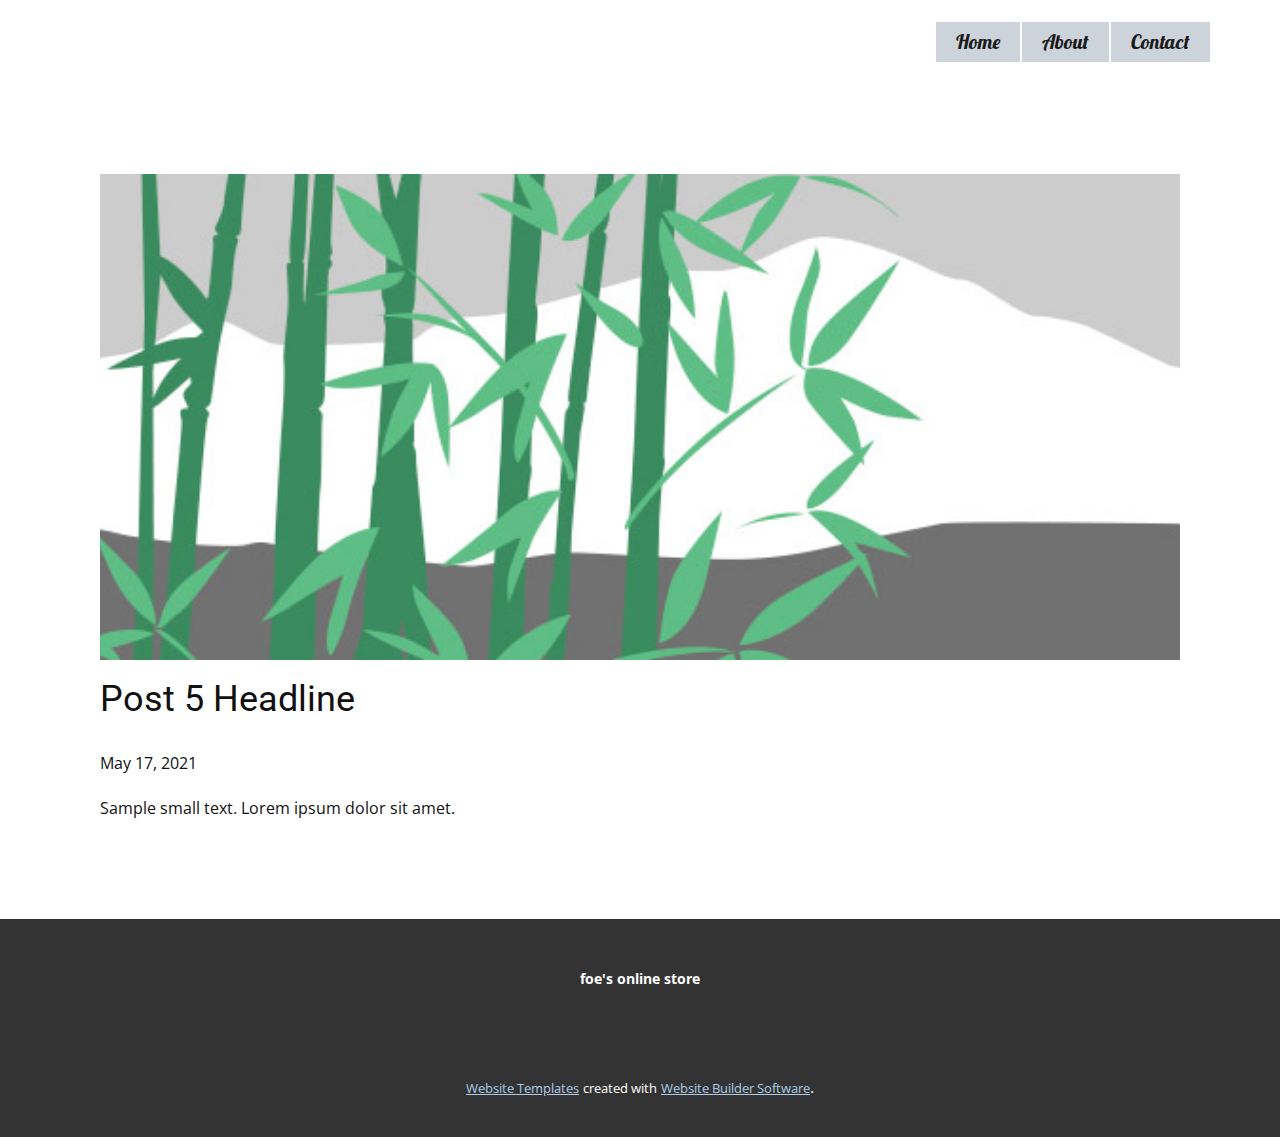
<file: blog/post-4.html>
<!doctype html>
<html style="font-size: 16px;"><head>
    <meta name="viewport" content="width=device-width, initial-scale=1.0">
    <meta charset="utf-8">
    <meta name="keywords" content="Post 1 Headline">
    <meta name="description" content="">
    <meta name="page_type" content="np-template-header-footer-from-plugin">
    <title>Post 5 Headline</title>
    <link rel="stylesheet" href="../nicepage.css" media="screen">
<link rel="stylesheet" href="../Post-Template.css" media="screen">
    <script class="u-script" type="text/javascript" src="../jquery.js" defer=""></script>
    <script class="u-script" type="text/javascript" src="../nicepage.js" defer=""></script>
    <meta name="generator" content="Nicepage 3.14.1, nicepage.com">
    <link id="u-theme-google-font" rel="stylesheet" href="https://fonts.googleapis.com/css?family=Roboto:100,100i,300,300i,400,400i,500,500i,700,700i,900,900i|Open+Sans:300,300i,400,400i,600,600i,700,700i,800,800i">
    <link id="u-page-google-font" rel="stylesheet" href="https://fonts.googleapis.com/css?family=Lobster:400">
    
    
    <script type="application/ld+json">{
		"@context": "http://schema.org",
		"@type": "Organization",
		"name": "",
		"url": "index.html"
}</script>
    <meta property="og:title" content="Post Template">
    <meta property="og:type" content="website">
    <meta name="theme-color" content="#478ac9">
    <link rel="canonical" href="../index.html">
    <meta property="og:url" content="index.html">
  </head>
  <body class="u-body"><header class="u-clearfix u-header u-header" id="sec-e94a"><div class="u-clearfix u-sheet u-sheet-1">
        <nav class="u-menu u-menu-dropdown u-offcanvas u-menu-1">
          <div class="menu-collapse u-custom-font u-font-lobster" style="font-size: 1.25rem; letter-spacing: 0px;">
            <a class="u-button-style u-custom-active-border-color u-custom-active-color u-custom-border u-custom-border-color u-custom-borders u-custom-color u-custom-hover-border-color u-custom-hover-color u-custom-left-right-menu-spacing u-custom-padding-bottom u-custom-text-active-color u-custom-text-color u-custom-text-hover-color u-custom-top-bottom-menu-spacing u-nav-link u-text-active-palette-1-base u-text-hover-palette-2-base" href="#">
              <svg><use xmlns:xlink="http://www.w3.org/1999/xlink" xlink:href="#menu-hamburger"></use></svg>
              <svg version="1.1" xmlns="http://www.w3.org/2000/svg" xmlns:xlink="http://www.w3.org/1999/xlink"><defs><symbol id="menu-hamburger" viewBox="0 0 16 16" style="width: 16px; height: 16px;"><rect y="1" width="16" height="2"></rect><rect y="7" width="16" height="2"></rect><rect y="13" width="16" height="2"></rect>
</symbol>
</defs></svg>
            </a>
          </div>
          <div class="u-custom-menu u-nav-container">
            <ul class="u-custom-font u-font-lobster u-nav u-spacing-2 u-unstyled u-nav-1"><li class="u-nav-item"><a class="u-border-active-palette-1-base u-border-hover-palette-1-base u-button-style u-nav-link u-palette-5-light-1 u-text-active-grey-90 u-text-grey-90 u-text-hover-grey-90" href="../Home.html" style="padding: 10px 20px;">Home</a>
</li><li class="u-nav-item"><a class="u-border-active-palette-1-base u-border-hover-palette-1-base u-button-style u-nav-link u-palette-5-light-1 u-text-active-grey-90 u-text-grey-90 u-text-hover-grey-90" href="../About.html" style="padding: 10px 20px;">About</a>
</li><li class="u-nav-item"><a class="u-border-active-palette-1-base u-border-hover-palette-1-base u-button-style u-nav-link u-palette-5-light-1 u-text-active-grey-90 u-text-grey-90 u-text-hover-grey-90" href="../Contact.html" style="padding: 10px 20px;">Contact</a>
</li></ul>
          </div>
          <div class="u-custom-menu u-nav-container-collapse">
            <div class="u-black u-container-style u-inner-container-layout u-opacity u-opacity-95 u-sidenav">
              <div class="u-sidenav-overflow">
                <div class="u-menu-close"></div>
                <ul class="u-align-center u-nav u-popupmenu-items u-unstyled u-nav-2"><li class="u-nav-item"><a class="u-button-style u-nav-link" href="../Home.html" style="padding: 10px 20px;">Home</a>
</li><li class="u-nav-item"><a class="u-button-style u-nav-link" href="../About.html" style="padding: 10px 20px;">About</a>
</li><li class="u-nav-item"><a class="u-button-style u-nav-link" href="../Contact.html" style="padding: 10px 20px;">Contact</a>
</li></ul>
              </div>
            </div>
            <div class="u-black u-menu-overlay u-opacity u-opacity-70"></div>
          </div>
        </nav>
      </div></header>
    <section class="u-align-center u-clearfix u-section-1" id="sec-48f7">
      <div class="u-clearfix u-sheet u-valign-middle-md u-valign-middle-sm u-valign-middle-xs u-sheet-1"><!--post_details--><!--post_details_options_json--><!--{"source":""}--><!--/post_details_options_json--><!--blog_post-->
        <div class="u-container-style u-expanded-width u-post-details u-post-details-1">
          <div class="u-container-layout u-valign-middle u-container-layout-1"><!--blog_post_image-->
            <img alt="" class="u-blog-control u-expanded-width u-image u-image-default u-image-1" src="[data-uri]"><!--/blog_post_image--><!--blog_post_header-->
            <h2 class="u-blog-control u-text u-text-1">Post 5 Headline</h2><!--/blog_post_header--><!--blog_post_metadata-->
            <div class="u-blog-control u-metadata u-metadata-1"><!--blog_post_metadata_date-->
              <span class="u-meta-date u-meta-icon">May 17, 2021</span><!--/blog_post_metadata_date--><!--blog_post_metadata_category-->
              <!--/blog_post_metadata_category--><!--blog_post_metadata_comments-->
              <!--/blog_post_metadata_comments-->
            </div><!--/blog_post_metadata--><!--blog_post_content-->
            <div class="u-align-justify u-blog-control u-post-content u-text u-text-2 fr-view">
  Sample small text. Lorem ipsum dolor sit amet.
  </div><!--/blog_post_content-->
          </div>
        </div><!--/blog_post--><!--/post_details-->
      </div>
    </section>
    
    
    <footer class="u-align-center u-clearfix u-footer u-grey-80 u-footer" id="sec-0c6c"><div class="u-clearfix u-sheet u-sheet-1">
        <p class="u-small-text u-text u-text-variant u-text-1">foe's online store<span style="font-weight: 700;"></span>
        </p>
      </div></footer>
    <section class="u-backlink u-clearfix u-grey-80">
      <a class="u-link" href="https://nicepage.com/website-templates" target="_blank">
        <span>Website Templates</span>
      </a>
      <p class="u-text">
        <span>created with</span>
      </p>
      <a class="u-link" href="https://nicepage.com/" target="_blank">
        <span>Website Builder Software</span>
      </a>. 
    </section>
  
</body></html>
</file>
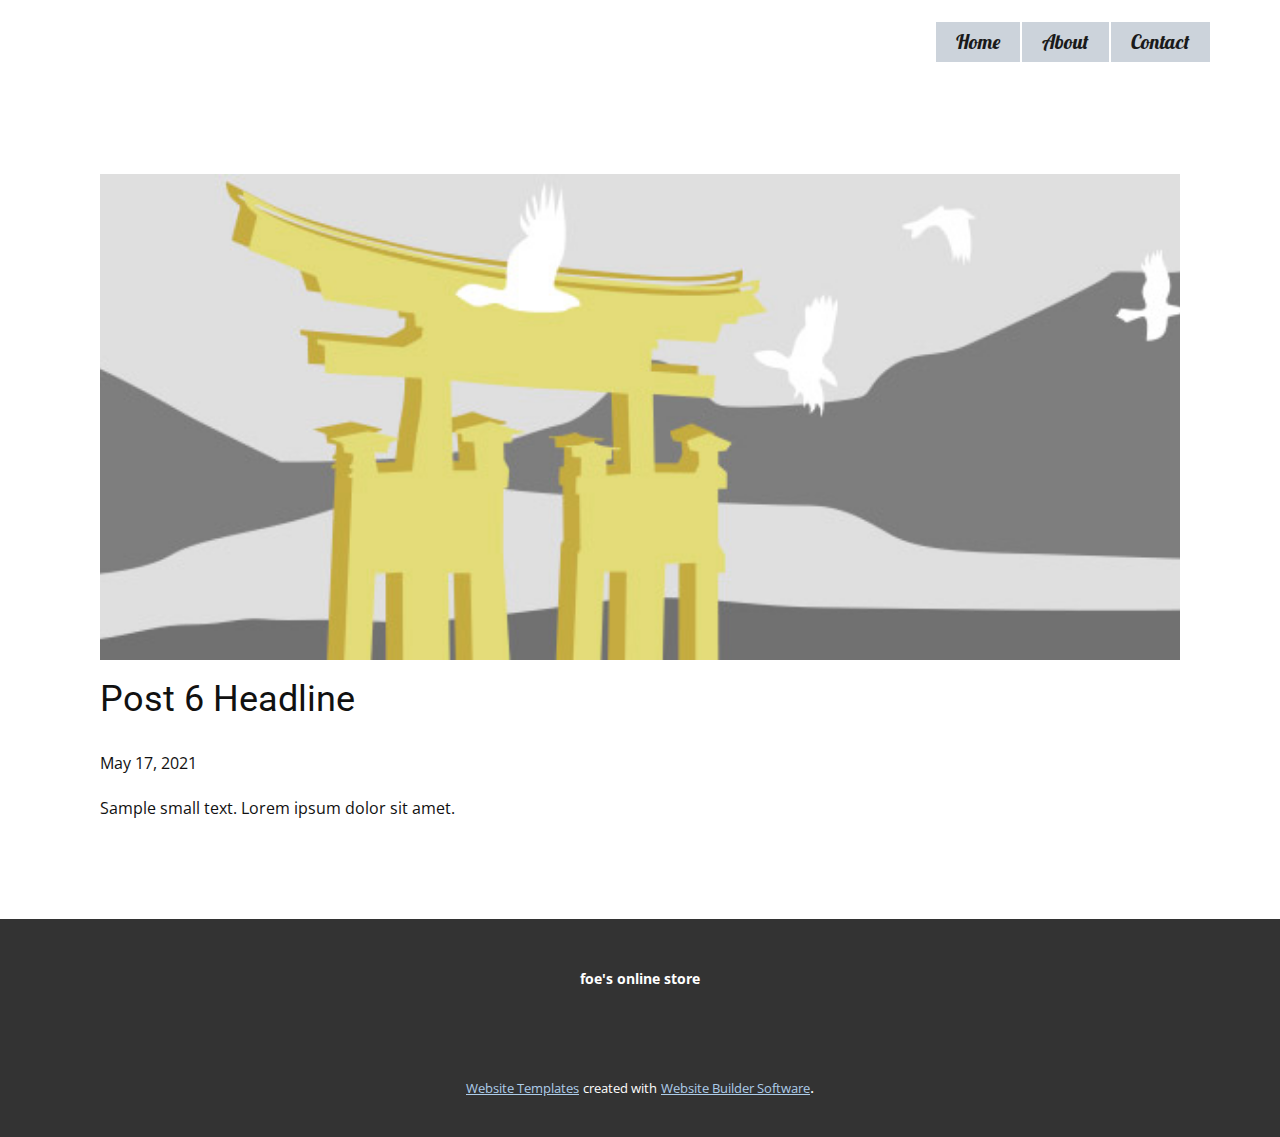
<file: blog/post-5.html>
<!doctype html>
<html style="font-size: 16px;"><head>
    <meta name="viewport" content="width=device-width, initial-scale=1.0">
    <meta charset="utf-8">
    <meta name="keywords" content="Post 1 Headline">
    <meta name="description" content="">
    <meta name="page_type" content="np-template-header-footer-from-plugin">
    <title>Post 6 Headline</title>
    <link rel="stylesheet" href="../nicepage.css" media="screen">
<link rel="stylesheet" href="../Post-Template.css" media="screen">
    <script class="u-script" type="text/javascript" src="../jquery.js" defer=""></script>
    <script class="u-script" type="text/javascript" src="../nicepage.js" defer=""></script>
    <meta name="generator" content="Nicepage 3.14.1, nicepage.com">
    <link id="u-theme-google-font" rel="stylesheet" href="https://fonts.googleapis.com/css?family=Roboto:100,100i,300,300i,400,400i,500,500i,700,700i,900,900i|Open+Sans:300,300i,400,400i,600,600i,700,700i,800,800i">
    <link id="u-page-google-font" rel="stylesheet" href="https://fonts.googleapis.com/css?family=Lobster:400">
    
    
    <script type="application/ld+json">{
		"@context": "http://schema.org",
		"@type": "Organization",
		"name": "",
		"url": "index.html"
}</script>
    <meta property="og:title" content="Post Template">
    <meta property="og:type" content="website">
    <meta name="theme-color" content="#478ac9">
    <link rel="canonical" href="../index.html">
    <meta property="og:url" content="index.html">
  </head>
  <body class="u-body"><header class="u-clearfix u-header u-header" id="sec-e94a"><div class="u-clearfix u-sheet u-sheet-1">
        <nav class="u-menu u-menu-dropdown u-offcanvas u-menu-1">
          <div class="menu-collapse u-custom-font u-font-lobster" style="font-size: 1.25rem; letter-spacing: 0px;">
            <a class="u-button-style u-custom-active-border-color u-custom-active-color u-custom-border u-custom-border-color u-custom-borders u-custom-color u-custom-hover-border-color u-custom-hover-color u-custom-left-right-menu-spacing u-custom-padding-bottom u-custom-text-active-color u-custom-text-color u-custom-text-hover-color u-custom-top-bottom-menu-spacing u-nav-link u-text-active-palette-1-base u-text-hover-palette-2-base" href="#">
              <svg><use xmlns:xlink="http://www.w3.org/1999/xlink" xlink:href="#menu-hamburger"></use></svg>
              <svg version="1.1" xmlns="http://www.w3.org/2000/svg" xmlns:xlink="http://www.w3.org/1999/xlink"><defs><symbol id="menu-hamburger" viewBox="0 0 16 16" style="width: 16px; height: 16px;"><rect y="1" width="16" height="2"></rect><rect y="7" width="16" height="2"></rect><rect y="13" width="16" height="2"></rect>
</symbol>
</defs></svg>
            </a>
          </div>
          <div class="u-custom-menu u-nav-container">
            <ul class="u-custom-font u-font-lobster u-nav u-spacing-2 u-unstyled u-nav-1"><li class="u-nav-item"><a class="u-border-active-palette-1-base u-border-hover-palette-1-base u-button-style u-nav-link u-palette-5-light-1 u-text-active-grey-90 u-text-grey-90 u-text-hover-grey-90" href="../Home.html" style="padding: 10px 20px;">Home</a>
</li><li class="u-nav-item"><a class="u-border-active-palette-1-base u-border-hover-palette-1-base u-button-style u-nav-link u-palette-5-light-1 u-text-active-grey-90 u-text-grey-90 u-text-hover-grey-90" href="../About.html" style="padding: 10px 20px;">About</a>
</li><li class="u-nav-item"><a class="u-border-active-palette-1-base u-border-hover-palette-1-base u-button-style u-nav-link u-palette-5-light-1 u-text-active-grey-90 u-text-grey-90 u-text-hover-grey-90" href="../Contact.html" style="padding: 10px 20px;">Contact</a>
</li></ul>
          </div>
          <div class="u-custom-menu u-nav-container-collapse">
            <div class="u-black u-container-style u-inner-container-layout u-opacity u-opacity-95 u-sidenav">
              <div class="u-sidenav-overflow">
                <div class="u-menu-close"></div>
                <ul class="u-align-center u-nav u-popupmenu-items u-unstyled u-nav-2"><li class="u-nav-item"><a class="u-button-style u-nav-link" href="../Home.html" style="padding: 10px 20px;">Home</a>
</li><li class="u-nav-item"><a class="u-button-style u-nav-link" href="../About.html" style="padding: 10px 20px;">About</a>
</li><li class="u-nav-item"><a class="u-button-style u-nav-link" href="../Contact.html" style="padding: 10px 20px;">Contact</a>
</li></ul>
              </div>
            </div>
            <div class="u-black u-menu-overlay u-opacity u-opacity-70"></div>
          </div>
        </nav>
      </div></header>
    <section class="u-align-center u-clearfix u-section-1" id="sec-48f7">
      <div class="u-clearfix u-sheet u-valign-middle-md u-valign-middle-sm u-valign-middle-xs u-sheet-1"><!--post_details--><!--post_details_options_json--><!--{"source":""}--><!--/post_details_options_json--><!--blog_post-->
        <div class="u-container-style u-expanded-width u-post-details u-post-details-1">
          <div class="u-container-layout u-valign-middle u-container-layout-1"><!--blog_post_image-->
            <img alt="" class="u-blog-control u-expanded-width u-image u-image-default u-image-1" src="[data-uri]"><!--/blog_post_image--><!--blog_post_header-->
            <h2 class="u-blog-control u-text u-text-1">Post 6 Headline</h2><!--/blog_post_header--><!--blog_post_metadata-->
            <div class="u-blog-control u-metadata u-metadata-1"><!--blog_post_metadata_date-->
              <span class="u-meta-date u-meta-icon">May 17, 2021</span><!--/blog_post_metadata_date--><!--blog_post_metadata_category-->
              <!--/blog_post_metadata_category--><!--blog_post_metadata_comments-->
              <!--/blog_post_metadata_comments-->
            </div><!--/blog_post_metadata--><!--blog_post_content-->
            <div class="u-align-justify u-blog-control u-post-content u-text u-text-2 fr-view">
  Sample small text. Lorem ipsum dolor sit amet.
  </div><!--/blog_post_content-->
          </div>
        </div><!--/blog_post--><!--/post_details-->
      </div>
    </section>
    
    
    <footer class="u-align-center u-clearfix u-footer u-grey-80 u-footer" id="sec-0c6c"><div class="u-clearfix u-sheet u-sheet-1">
        <p class="u-small-text u-text u-text-variant u-text-1">foe's online store<span style="font-weight: 700;"></span>
        </p>
      </div></footer>
    <section class="u-backlink u-clearfix u-grey-80">
      <a class="u-link" href="https://nicepage.com/website-templates" target="_blank">
        <span>Website Templates</span>
      </a>
      <p class="u-text">
        <span>created with</span>
      </p>
      <a class="u-link" href="https://nicepage.com/" target="_blank">
        <span>Website Builder Software</span>
      </a>. 
    </section>
  
</body></html>
</file>
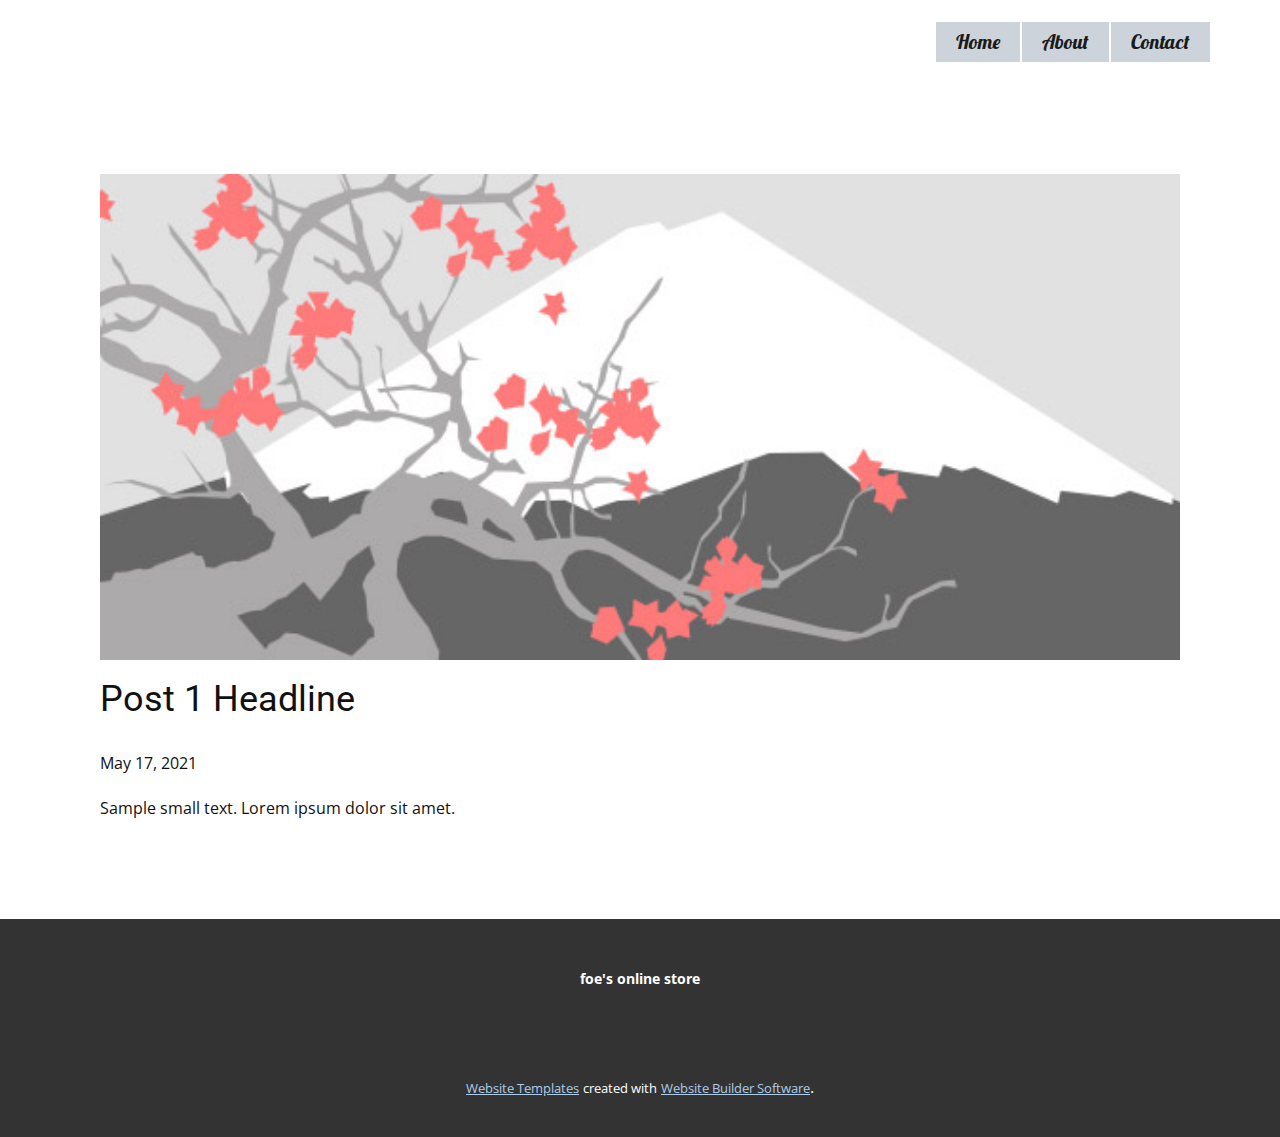
<file: blog/post.html>
<!doctype html>
<html style="font-size: 16px;"><head>
    <meta name="viewport" content="width=device-width, initial-scale=1.0">
    <meta charset="utf-8">
    <meta name="keywords" content="Post 1 Headline">
    <meta name="description" content="">
    <meta name="page_type" content="np-template-header-footer-from-plugin">
    <title>Post 1 Headline</title>
    <link rel="stylesheet" href="../nicepage.css" media="screen">
<link rel="stylesheet" href="../Post-Template.css" media="screen">
    <script class="u-script" type="text/javascript" src="../jquery.js" defer=""></script>
    <script class="u-script" type="text/javascript" src="../nicepage.js" defer=""></script>
    <meta name="generator" content="Nicepage 3.14.1, nicepage.com">
    <link id="u-theme-google-font" rel="stylesheet" href="https://fonts.googleapis.com/css?family=Roboto:100,100i,300,300i,400,400i,500,500i,700,700i,900,900i|Open+Sans:300,300i,400,400i,600,600i,700,700i,800,800i">
    <link id="u-page-google-font" rel="stylesheet" href="https://fonts.googleapis.com/css?family=Lobster:400">
    
    
    <script type="application/ld+json">{
		"@context": "http://schema.org",
		"@type": "Organization",
		"name": "",
		"url": "index.html"
}</script>
    <meta property="og:title" content="Post Template">
    <meta property="og:type" content="website">
    <meta name="theme-color" content="#478ac9">
    <link rel="canonical" href="../index.html">
    <meta property="og:url" content="index.html">
  </head>
  <body class="u-body"><header class="u-clearfix u-header u-header" id="sec-e94a"><div class="u-clearfix u-sheet u-sheet-1">
        <nav class="u-menu u-menu-dropdown u-offcanvas u-menu-1">
          <div class="menu-collapse u-custom-font u-font-lobster" style="font-size: 1.25rem; letter-spacing: 0px;">
            <a class="u-button-style u-custom-active-border-color u-custom-active-color u-custom-border u-custom-border-color u-custom-borders u-custom-color u-custom-hover-border-color u-custom-hover-color u-custom-left-right-menu-spacing u-custom-padding-bottom u-custom-text-active-color u-custom-text-color u-custom-text-hover-color u-custom-top-bottom-menu-spacing u-nav-link u-text-active-palette-1-base u-text-hover-palette-2-base" href="#">
              <svg><use xmlns:xlink="http://www.w3.org/1999/xlink" xlink:href="#menu-hamburger"></use></svg>
              <svg version="1.1" xmlns="http://www.w3.org/2000/svg" xmlns:xlink="http://www.w3.org/1999/xlink"><defs><symbol id="menu-hamburger" viewBox="0 0 16 16" style="width: 16px; height: 16px;"><rect y="1" width="16" height="2"></rect><rect y="7" width="16" height="2"></rect><rect y="13" width="16" height="2"></rect>
</symbol>
</defs></svg>
            </a>
          </div>
          <div class="u-custom-menu u-nav-container">
            <ul class="u-custom-font u-font-lobster u-nav u-spacing-2 u-unstyled u-nav-1"><li class="u-nav-item"><a class="u-border-active-palette-1-base u-border-hover-palette-1-base u-button-style u-nav-link u-palette-5-light-1 u-text-active-grey-90 u-text-grey-90 u-text-hover-grey-90" href="../Home.html" style="padding: 10px 20px;">Home</a>
</li><li class="u-nav-item"><a class="u-border-active-palette-1-base u-border-hover-palette-1-base u-button-style u-nav-link u-palette-5-light-1 u-text-active-grey-90 u-text-grey-90 u-text-hover-grey-90" href="../About.html" style="padding: 10px 20px;">About</a>
</li><li class="u-nav-item"><a class="u-border-active-palette-1-base u-border-hover-palette-1-base u-button-style u-nav-link u-palette-5-light-1 u-text-active-grey-90 u-text-grey-90 u-text-hover-grey-90" href="../Contact.html" style="padding: 10px 20px;">Contact</a>
</li></ul>
          </div>
          <div class="u-custom-menu u-nav-container-collapse">
            <div class="u-black u-container-style u-inner-container-layout u-opacity u-opacity-95 u-sidenav">
              <div class="u-sidenav-overflow">
                <div class="u-menu-close"></div>
                <ul class="u-align-center u-nav u-popupmenu-items u-unstyled u-nav-2"><li class="u-nav-item"><a class="u-button-style u-nav-link" href="../Home.html" style="padding: 10px 20px;">Home</a>
</li><li class="u-nav-item"><a class="u-button-style u-nav-link" href="../About.html" style="padding: 10px 20px;">About</a>
</li><li class="u-nav-item"><a class="u-button-style u-nav-link" href="../Contact.html" style="padding: 10px 20px;">Contact</a>
</li></ul>
              </div>
            </div>
            <div class="u-black u-menu-overlay u-opacity u-opacity-70"></div>
          </div>
        </nav>
      </div></header>
    <section class="u-align-center u-clearfix u-section-1" id="sec-48f7">
      <div class="u-clearfix u-sheet u-valign-middle-md u-valign-middle-sm u-valign-middle-xs u-sheet-1"><!--post_details--><!--post_details_options_json--><!--{"source":""}--><!--/post_details_options_json--><!--blog_post-->
        <div class="u-container-style u-expanded-width u-post-details u-post-details-1">
          <div class="u-container-layout u-valign-middle u-container-layout-1"><!--blog_post_image-->
            <img alt="" class="u-blog-control u-expanded-width u-image u-image-default u-image-1" src="[data-uri]"><!--/blog_post_image--><!--blog_post_header-->
            <h2 class="u-blog-control u-text u-text-1">Post 1 Headline</h2><!--/blog_post_header--><!--blog_post_metadata-->
            <div class="u-blog-control u-metadata u-metadata-1"><!--blog_post_metadata_date-->
              <span class="u-meta-date u-meta-icon">May 17, 2021</span><!--/blog_post_metadata_date--><!--blog_post_metadata_category-->
              <!--/blog_post_metadata_category--><!--blog_post_metadata_comments-->
              <!--/blog_post_metadata_comments-->
            </div><!--/blog_post_metadata--><!--blog_post_content-->
            <div class="u-align-justify u-blog-control u-post-content u-text u-text-2 fr-view">
  Sample small text. Lorem ipsum dolor sit amet.
  </div><!--/blog_post_content-->
          </div>
        </div><!--/blog_post--><!--/post_details-->
      </div>
    </section>
    
    
    <footer class="u-align-center u-clearfix u-footer u-grey-80 u-footer" id="sec-0c6c"><div class="u-clearfix u-sheet u-sheet-1">
        <p class="u-small-text u-text u-text-variant u-text-1">foe's online store<span style="font-weight: 700;"></span>
        </p>
      </div></footer>
    <section class="u-backlink u-clearfix u-grey-80">
      <a class="u-link" href="https://nicepage.com/website-templates" target="_blank">
        <span>Website Templates</span>
      </a>
      <p class="u-text">
        <span>created with</span>
      </p>
      <a class="u-link" href="https://nicepage.com/" target="_blank">
        <span>Website Builder Software</span>
      </a>. 
    </section>
  
</body></html>
</file>
